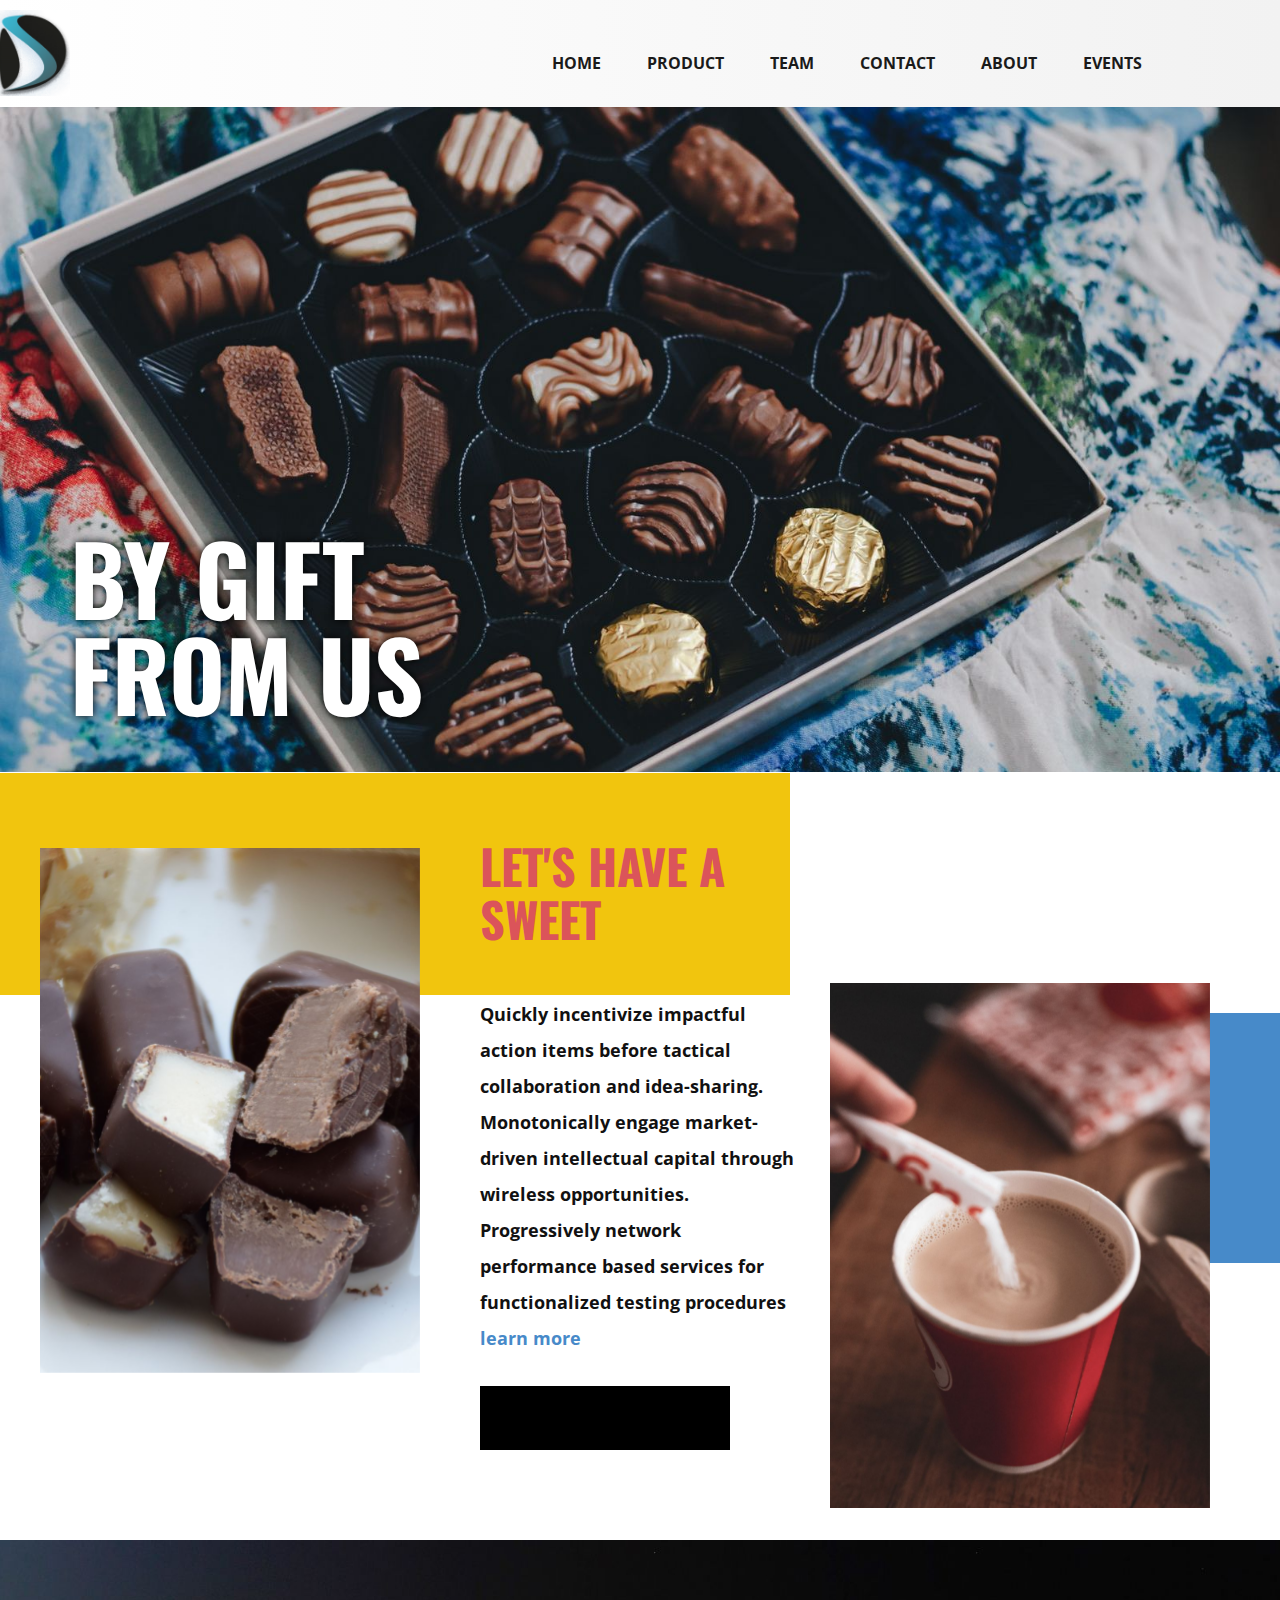
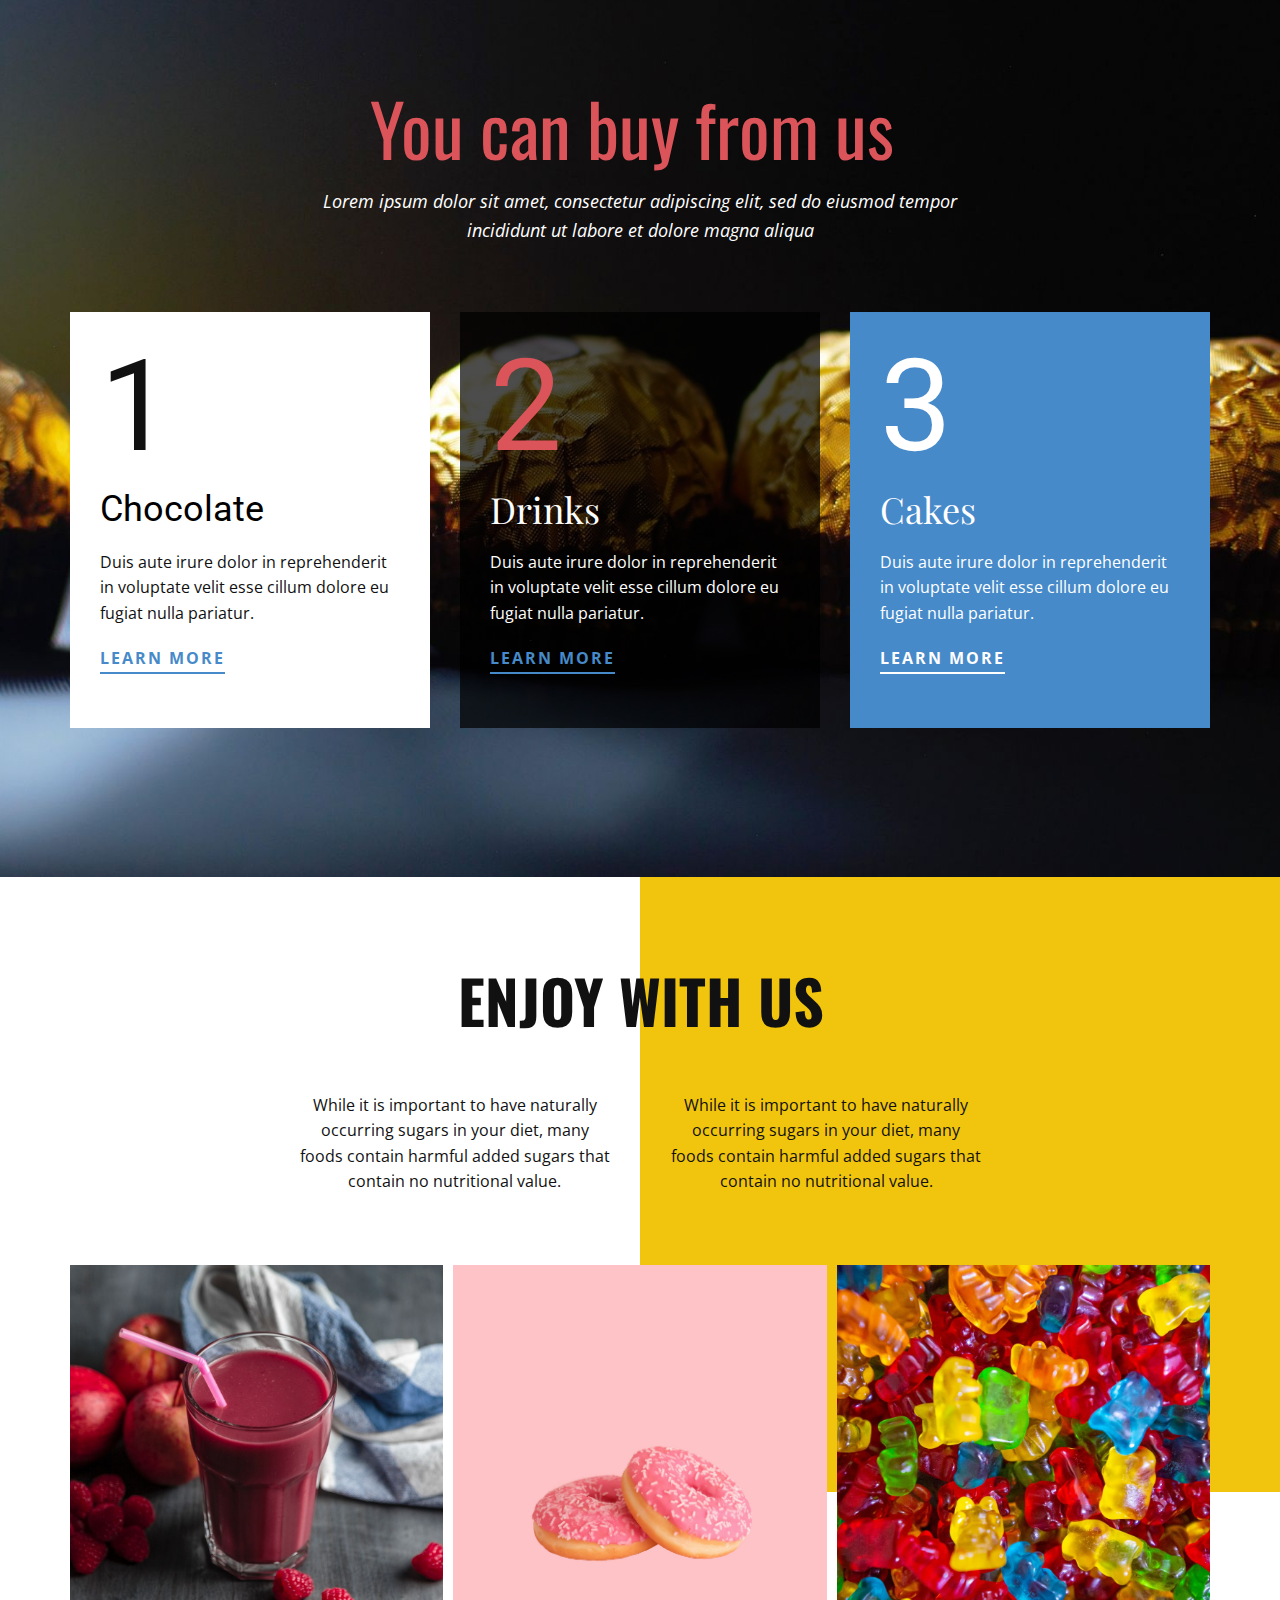
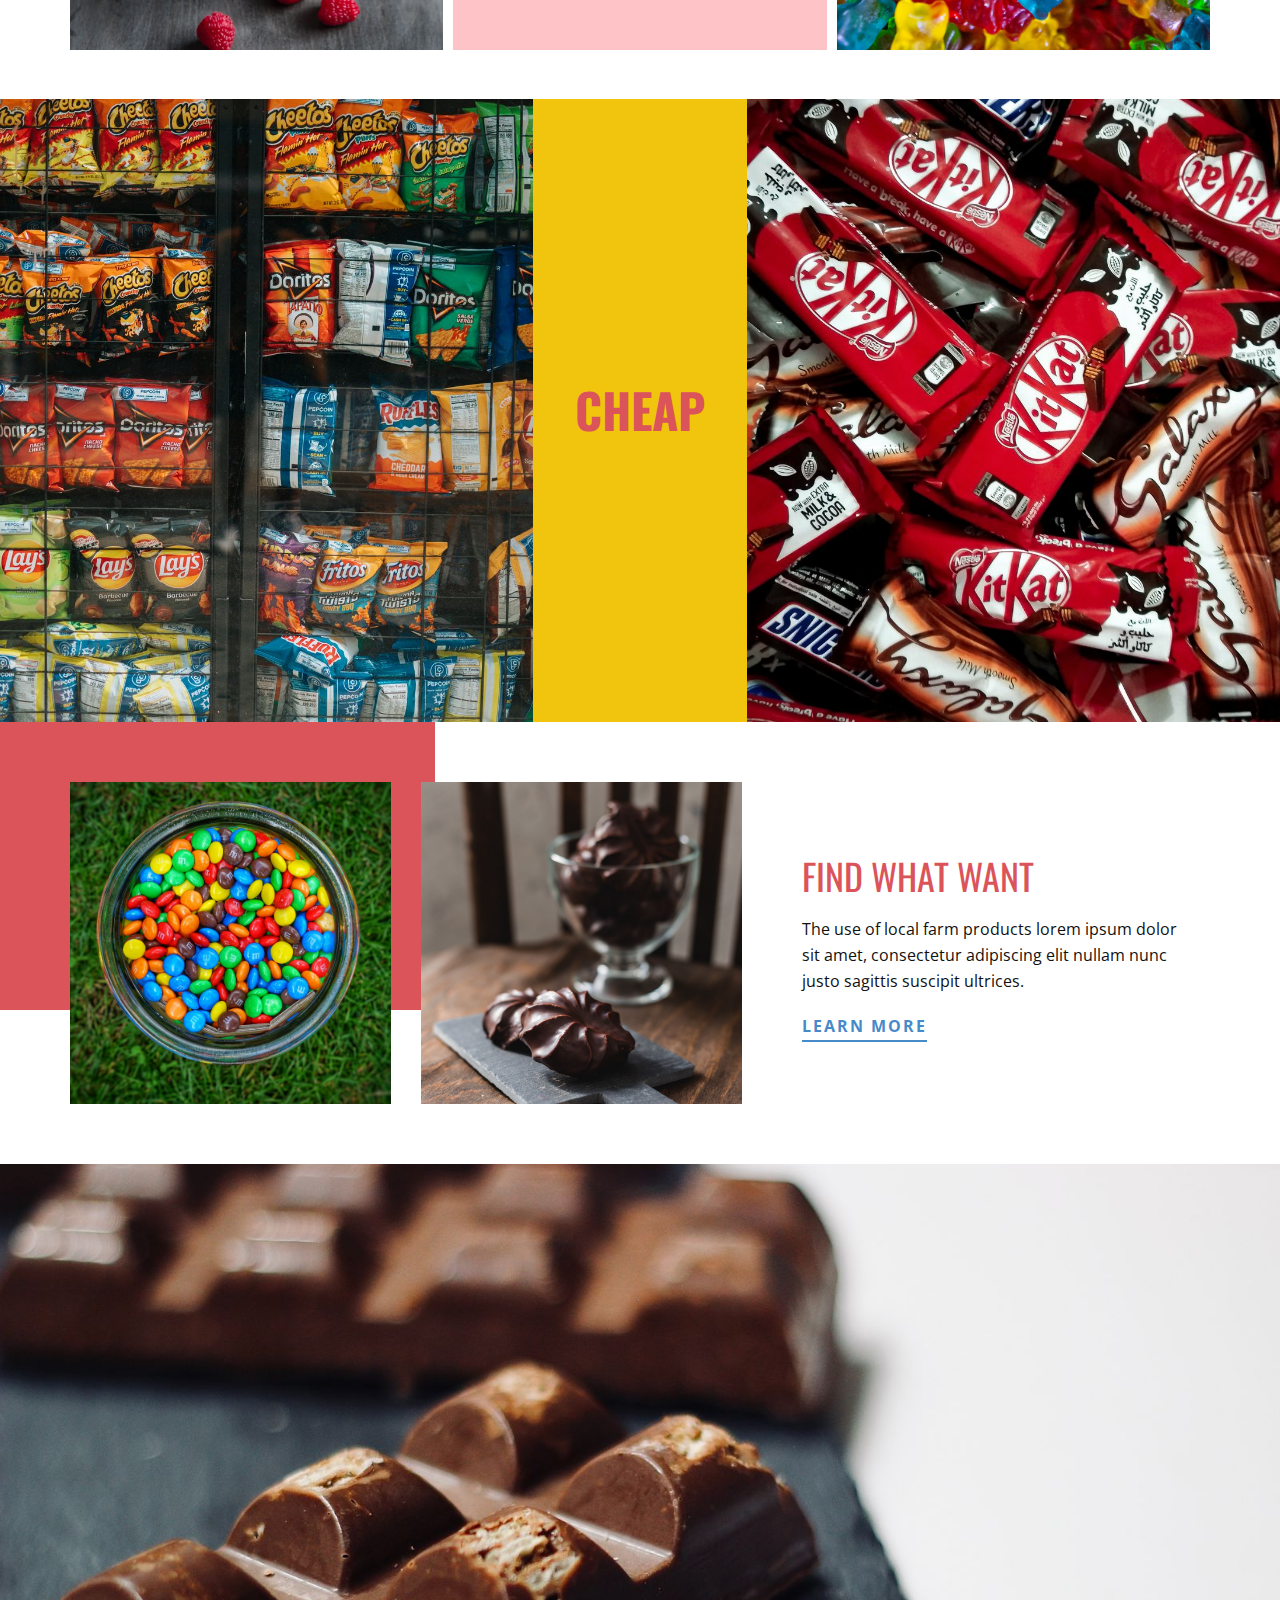
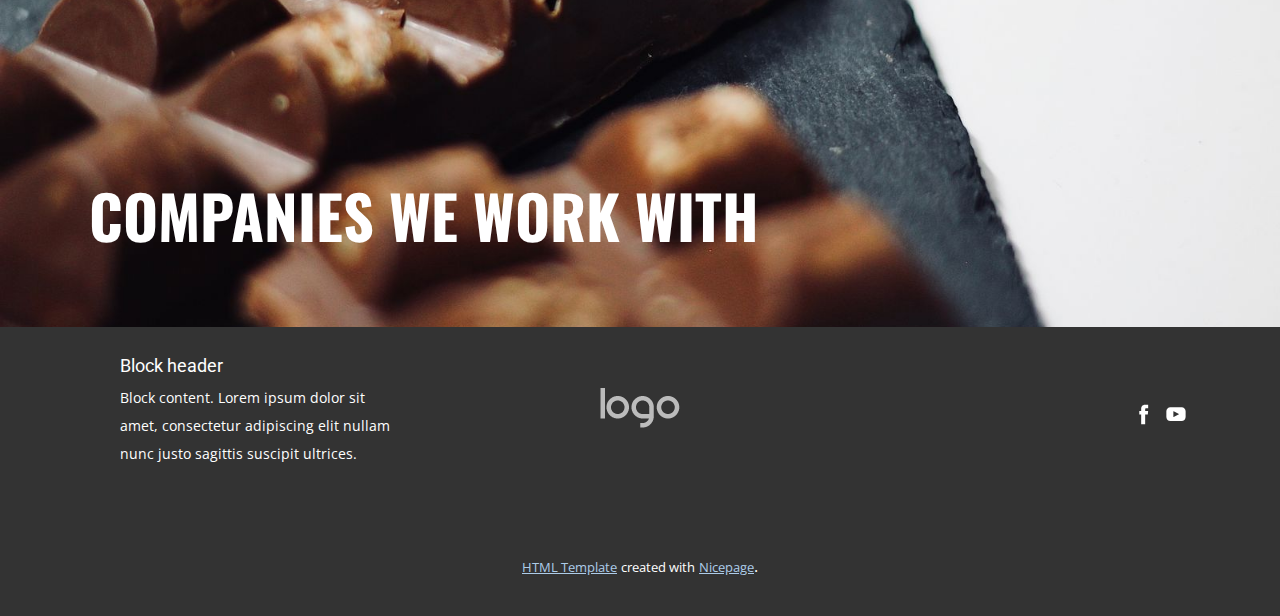
<file: index.html>
<!DOCTYPE html>
<html style="font-size: 16px;">
  <head>
    <meta name="viewport" content="width=device-width, initial-scale=1.0">
    <meta charset="utf-8">
    <meta name="keywords" content="Homemade Restaurant, about, Learn Cooking Online, 1, 2, 3, Asian&nbsp; Food, m fe ia st hand">
    <meta name="description" content="">
    <meta name="page_type" content="np-template-header-footer-from-plugin">
    <title>Home</title>
    <link rel="stylesheet" href="nicepage.css" media="screen">
<link rel="stylesheet" href="Home.css" media="screen">
    <script class="u-script" type="text/javascript" src="jquery.js" defer=""></script>
    <script class="u-script" type="text/javascript" src="nicepage.js" defer=""></script>
    <meta name="generator" content="Nicepage 2.22.0, nicepage.com">
    
    
    
    
    
    
    
    
    <link id="u-theme-google-font" rel="stylesheet" href="https://fonts.googleapis.com/css?family=Roboto:100,100i,300,300i,400,400i,500,500i,700,700i,900,900i|Open+Sans:300,300i,400,400i,600,600i,700,700i,800,800i">
    <link id="u-page-google-font" rel="stylesheet" href="https://fonts.googleapis.com/css?family=Oswald:200,300,400,500,600,700|Playfair+Display:400,400i,700,700i,900,900i">
    <script type="application/ld+json">{
		"@context": "http://schema.org",
		"@type": "Organization",
		"name": "",
		"url": "index.html",
		"logo": "images/l.png",
		"sameAs": [
				"#",
				"#"
		]
}</script>
    <meta property="og:title" content="Home">
    <meta property="og:type" content="website">
    <meta name="theme-color" content="#478ac9">
    <link rel="canonical" href="index.html">
    <meta property="og:url" content="index.html">
  </head>
  <body data-home-page="Home.html" data-home-page-title="Home" class="u-body"><header class="u-clearfix u-gradient u-header u-header" id="sec-b772"><div class="u-clearfix u-sheet u-sheet-1">
        <a href="https://nicepage.com" class="u-image u-logo u-image-1">
          <img src="images/l.png" class="u-logo-image u-logo-image-1" data-image-width="86.1678">
        </a>
        <nav class="u-menu u-menu-dropdown u-offcanvas u-menu-1" data-responsive-from="MD">
          <div class="menu-collapse" style="font-size: 1rem; letter-spacing: 0; font-weight: 700; text-transform: uppercase;">
            <a class="u-border-2 u-border-active-palette-1-base u-border-hover-palette-1-light-1 u-button-style u-custom-left-right-menu-spacing u-custom-padding-bottom u-custom-top-bottom-menu-spacing u-nav-link u-text-active-grey-90 u-text-grey-90 u-text-hover-grey-90" href="#">
              <svg><use xmlns:xlink="http://www.w3.org/1999/xlink" xlink:href="#menu-hamburger"></use></svg>
              <svg version="1.1" xmlns="http://www.w3.org/2000/svg" xmlns:xlink="http://www.w3.org/1999/xlink"><defs><symbol id="menu-hamburger" viewBox="0 0 16 16" style="width: 16px; height: 16px;"><rect y="1" width="16" height="2"></rect><rect y="7" width="16" height="2"></rect><rect y="13" width="16" height="2"></rect>
</symbol>
</defs></svg>
            </a>
          </div>
          <div class="u-custom-menu u-nav-container">
            <ul class="u-nav u-spacing-2 u-unstyled u-nav-1"><li class="u-nav-item"><a class="u-border-2 u-border-active-palette-1-base u-border-hover-palette-1-light-1 u-button-style u-nav-link u-text-active-grey-90 u-text-grey-90 u-text-hover-grey-90" href="#" style="padding: 10px 20px;">Home</a>
</li><li class="u-nav-item"><a class="u-border-2 u-border-active-palette-1-base u-border-hover-palette-1-light-1 u-button-style u-nav-link u-text-active-grey-90 u-text-grey-90 u-text-hover-grey-90" href="#" style="padding: 10px 20px;">Product</a>
</li><li class="u-nav-item"><a class="u-border-2 u-border-active-palette-1-base u-border-hover-palette-1-light-1 u-button-style u-nav-link u-text-active-grey-90 u-text-grey-90 u-text-hover-grey-90" href="#" style="padding: 10px 20px;">Team</a>
</li><li class="u-nav-item"><a class="u-border-2 u-border-active-palette-1-base u-border-hover-palette-1-light-1 u-button-style u-nav-link u-text-active-grey-90 u-text-grey-90 u-text-hover-grey-90" href="#" style="padding: 10px 20px;">Contact</a>
</li><li class="u-nav-item"><a class="u-border-2 u-border-active-palette-1-base u-border-hover-palette-1-light-1 u-button-style u-nav-link u-text-active-grey-90 u-text-grey-90 u-text-hover-grey-90" href="#" style="padding: 10px 20px;">About</a>
</li><li class="u-nav-item"><a class="u-border-2 u-border-active-palette-1-base u-border-hover-palette-1-light-1 u-button-style u-nav-link u-text-active-grey-90 u-text-grey-90 u-text-hover-grey-90" href="#" style="padding: 10px 20px;">Events</a>
</li></ul>
          </div>
          <div class="u-custom-menu u-nav-container-collapse">
            <div class="u-black u-container-style u-inner-container-layout u-opacity u-opacity-95 u-sidenav">
              <div class="u-menu-close"></div>
              <ul class="u-align-center u-nav u-popupmenu-items u-unstyled u-nav-2"><li class="u-nav-item"><a class="u-button-style u-nav-link" href="#" style="padding: 10px 20px;">Home</a>
</li><li class="u-nav-item"><a class="u-button-style u-nav-link" href="#" style="padding: 10px 20px;">Product</a>
</li><li class="u-nav-item"><a class="u-button-style u-nav-link" href="#" style="padding: 10px 20px;">Team</a>
</li><li class="u-nav-item"><a class="u-button-style u-nav-link" href="#" style="padding: 10px 20px;">Contact</a>
</li><li class="u-nav-item"><a class="u-button-style u-nav-link" href="#" style="padding: 10px 20px;">About</a>
</li><li class="u-nav-item"><a class="u-button-style u-nav-link" href="#" style="padding: 10px 20px;">Events</a>
</li></ul>
            </div>
            <div class="u-black u-menu-overlay u-opacity u-opacity-70"></div>
          </div>
        </nav>
      </div></header>
    <section class="u-align-left u-clearfix u-color-scheme-u11 u-color-style-multicolor-1 u-image u-section-1" id="carousel_c8fc">
      <div class="u-clearfix u-sheet u-valign-middle-xs u-sheet-1">
        <h2 class="u-custom-font u-font-oswald u-text u-text-body-alt-color u-text-1"><b>By Gift&nbsp;</b>
          <br><b>From us</b>
        </h2>
      </div>
    </section>
    <section class="u-clearfix u-valign-middle-lg u-white u-section-2" id="sec-8c4c">
      <div class="u-container-style u-group u-palette-1-base u-group-1">
        <div class="u-container-layout u-container-layout-1"></div>
      </div>
      <div class="u-container-style u-group u-palette-3-base u-group-2">
        <div class="u-container-layout u-container-layout-2"></div>
      </div>
      <div class="u-clearfix u-layout-wrap u-layout-wrap-1">
        <div class="u-layout">
          <div class="u-layout-row">
            <div class="u-container-style u-layout-cell u-left-cell u-size-20 u-layout-cell-1">
              <div class="u-container-layout u-container-layout-3">
                <img src="images/catia-climovich-iLRVXGfP7Ks-unsplash.jpg" alt="" class="u-image u-image-default u-image-1" data-animation-name="jello" data-animation-duration="1000" data-animation-delay="0" data-animation-direction="">
              </div>
            </div>
            <div class="u-align-left u-container-style u-layout-cell u-size-20 u-layout-cell-2">
              <div class="u-container-layout u-container-layout-4">
                <h1 class="u-custom-font u-font-oswald u-text u-text-palette-2-base u-text-1">Let's have a<br>sweet
                </h1>
                <p class="u-text u-text-2">Quickly incentivize impactful action items before tactical collaboration and idea-sharing. Monotonically engage market-driven intellectual capital through wireless opportunities. Progressively network performance based services for functionalized testing procedures <a href="https://nicepage.com/" target="_blank">learn more</a>
                </p>
                <div class="u-black u-shape u-shape-rectangle u-shape-1"></div>
              </div>
            </div>
            <div class="u-container-style u-layout-cell u-right-cell u-size-20 u-layout-cell-3">
              <div class="u-container-layout u-valign-bottom-lg u-valign-bottom-md u-valign-bottom-xl u-container-layout-5">
                <img src="images/jeff-siepman-DwydlPa-VjU-unsplash.jpg" alt="" class="u-expanded-width u-image u-image-default u-image-2" data-animation-name="wobble" data-animation-duration="1000" data-animation-delay="0" data-animation-direction="">
              </div>
            </div>
          </div>
        </div>
      </div>
    </section>
    <section class="u-align-center u-clearfix u-image u-section-3" id="carousel_97ff">
      <div class="u-clearfix u-sheet u-valign-middle u-sheet-1">
        <h1 class="u-custom-font u-font-oswald u-text u-text-default u-text-palette-2-base u-text-1">You can buy from us&nbsp;</h1>
        <p class="u-text u-text-body-alt-color u-text-2">Lorem ipsum dolor sit amet, consectetur adipiscing elit, sed do eiusmod tempor incididunt ut labore et dolore magna aliqua</p>
        <div class="u-clearfix u-expanded-width u-gutter-30 u-layout-wrap u-layout-wrap-1">
          <div class="u-gutter-0 u-layout">
            <div class="u-layout-row">
              <div class="u-container-style u-layout-cell u-left-cell u-size-20 u-white u-layout-cell-1">
                <div class="u-container-layout u-valign-top u-container-layout-1">
                  <h2 class="u-text u-text-3">1</h2>
                  <h3 class="u-text u-text-black u-text-4">Chocolate</h3>
                  <p class="u-text u-text-5">Duis aute irure dolor in reprehenderit in voluptate velit esse cillum dolore eu fugiat nulla pariatur. </p>
                  <a href="https://nicepage.com" class="u-active-none u-border-2 u-border-palette-1-base u-btn u-btn-rectangle u-button-style u-hover-none u-none u-btn-1">learn more</a>
                </div>
              </div>
              <div class="u-black u-container-style u-layout-cell u-opacity u-opacity-70 u-size-20 u-layout-cell-2">
                <div class="u-container-layout u-valign-top u-container-layout-2">
                  <h2 class="u-text u-text-palette-2-base u-text-6">2</h2>
                  <h3 class="u-custom-font u-font-playfair-display u-text u-text-7">Drinks</h3>
                  <p class="u-text u-text-8">Duis aute irure dolor in reprehenderit in voluptate velit esse cillum dolore eu fugiat nulla pariatur. </p>
                  <a href="https://nicepage.com" class="u-active-none u-border-2 u-border-palette-1-base u-btn u-btn-rectangle u-button-style u-hover-none u-none u-btn-2">learn more</a>
                </div>
              </div>
              <div class="u-container-style u-layout-cell u-palette-1-base u-right-cell u-size-20 u-layout-cell-3">
                <div class="u-container-layout u-valign-top u-container-layout-3">
                  <h2 class="u-text u-text-9">3</h2>
                  <h3 class="u-custom-font u-font-playfair-display u-text u-text-10">Cakes</h3>
                  <p class="u-text u-text-11">Duis aute irure dolor in reprehenderit in voluptate velit esse cillum dolore eu fugiat nulla pariatur. </p>
                  <a href="https://nicepage.com" class="u-active-none u-border-2 u-border-white u-btn u-btn-rectangle u-button-style u-hover-none u-none u-btn-3">learn more</a>
                </div>
              </div>
            </div>
          </div>
        </div>
      </div>
    </section>
    <section class="u-align-center u-clearfix u-valign-top u-white u-section-4" id="carousel_3ed9">
      <div class="u-container-style u-group u-palette-3-base u-group-1">
        <div class="u-container-layout u-container-layout-1"></div>
      </div>
      <div class="u-clearfix u-layout-wrap u-layout-wrap-1">
        <div class="u-layout">
          <div class="u-layout-col">
            <div class="u-size-30">
              <div class="u-layout-col">
                <div class="u-align-center u-container-style u-layout-cell u-left-cell u-right-cell u-size-60 u-layout-cell-1">
                  <div class="u-container-layout u-valign-middle u-container-layout-2">
                    <h1 class="u-custom-font u-font-oswald u-text u-text-body-color u-text-default u-text-1">Enjoy with us</h1>
                  </div>
                </div>
              </div>
            </div>
            <div class="u-size-30">
              <div class="u-layout-row">
                <div class="u-align-center u-container-style u-layout-cell u-left-cell u-size-30 u-layout-cell-2">
                  <div class="u-container-layout u-container-layout-3">
                    <p class="u-text u-text-default u-text-2">While it is important to have naturally occurring sugars in your diet, many foods contain harmful added sugars that contain no nutritional value.</p>
                  </div>
                </div>
                <div class="u-align-center u-container-style u-layout-cell u-right-cell u-size-30 u-layout-cell-3">
                  <div class="u-container-layout u-container-layout-4">
                    <p class="u-text u-text-default u-text-3">While it is important to have naturally occurring sugars in your diet, many foods contain harmful added sugars that contain no nutritional value.</p>
                  </div>
                </div>
              </div>
            </div>
          </div>
        </div>
      </div>
      <div class="u-gallery u-layout-grid u-lightbox u-show-text-on-hover u-gallery-1">
        <div class="u-gallery-inner u-gallery-inner-1">
          <div class="u-effect-fade u-gallery-item">
            <div class="u-back-slide">
              <img class="u-back-image u-expanded u-back-image-1" src="images/francesca-hotchin-DSxurmhrfuc-unsplash.jpg">
            </div>
            <div class="u-over-slide u-shading u-over-slide-1">
              <h3 class="u-gallery-heading"></h3>
              <p class="u-gallery-text"></p>
            </div>
          </div>
          <div class="u-effect-fade u-gallery-item">
            <div class="u-back-slide">
              <img class="u-back-image u-expanded u-back-image-2" src="images/elena-koycheva-PFzy4N0_R3M-unsplash.jpg">
            </div>
            <div class="u-over-slide u-shading u-over-slide-2">
              <h3 class="u-gallery-heading"></h3>
              <p class="u-gallery-text"></p>
            </div>
          </div>
          <div class="u-effect-fade u-gallery-item">
            <div class="u-back-slide">
              <img class="u-back-image u-expanded u-back-image-3" src="images/amit-lahav-LU_fCezP9-o-unsplash.jpg">
            </div>
            <div class="u-over-slide u-shading u-over-slide-3">
              <h3 class="u-gallery-heading"></h3>
              <p class="u-gallery-text"></p>
            </div>
          </div>
        </div>
      </div>
    </section>
    <section class="u-clearfix u-section-5" id="carousel_26cd">
      <div class="u-clearfix u-expanded-width u-layout-wrap u-layout-wrap-1">
        <div class="u-gutter-0 u-layout">
          <div class="u-layout-row">
            <div class="u-container-style u-image u-layout-cell u-left-cell u-size-25 u-image-1" data-animation-name="shake" data-animation-duration="1000" data-animation-delay="0" data-animation-direction="">
              <div class="u-container-layout u-container-layout-1"></div>
            </div>
            <div class="u-container-style u-layout-cell u-palette-3-base u-size-10 u-layout-cell-2">
              <div class="u-container-layout u-valign-middle u-container-layout-2">
                <h1 class="u-align-center u-custom-font u-font-oswald u-text u-text-default u-text-palette-2-base u-text-1">cheap</h1>
              </div>
            </div>
            <div class="u-container-style u-image u-layout-cell u-right-cell u-size-25 u-image-2" data-animation-name="shake" data-animation-duration="1000" data-animation-delay="0" data-animation-direction="">
              <div class="u-container-layout u-container-layout-3"></div>
            </div>
          </div>
        </div>
      </div>
    </section>
    <section class="u-clearfix u-valign-top-lg u-valign-top-xl u-section-6" id="carousel_b63d">
      <div class="u-palette-2-base u-shape u-shape-rectangle u-shape-1"></div>
      <div class="u-clearfix u-gutter-30 u-layout-wrap u-layout-wrap-1">
        <div class="u-gutter-0 u-layout">
          <div class="u-layout-row">
            <div class="u-align-left u-container-style u-image u-layout-cell u-left-cell u-size-18 u-image-1" src="">
              <div class="u-container-layout" src=""></div>
            </div>
            <div class="u-align-left u-container-style u-image u-layout-cell u-size-18 u-image-2" src="">
              <div class="u-container-layout" src=""></div>
            </div>
            <div class="u-align-left u-container-style u-layout-cell u-right-cell u-size-24 u-layout-cell-3">
              <div class="u-container-layout u-valign-middle u-container-layout-3">
                <h3 class="u-custom-font u-font-oswald u-text u-text-palette-2-base u-text-1">find what want</h3>
                <p class="u-text u-text-2">The use of local farm products lorem ipsum dolor sit amet, consectetur adipiscing elit nullam nunc justo sagittis suscipit ultrices.</p>
                <a href="https://nicepage.com" class="u-active-none u-border-2 u-border-palette-1-base u-btn u-btn-rectangle u-button-style u-hover-none u-none u-btn-1">learn more</a>
              </div>
            </div>
          </div>
        </div>
      </div>
    </section>
    <section class="u-align-left u-clearfix u-image u-section-7" id="carousel_5b38" data-image-width="1600" data-image-height="1067">
      <div class="u-clearfix u-sheet u-sheet-1">
        <p class="u-custom-font u-font-oswald u-text u-text-default u-text-white u-text-1">Companies we work with</p>
      </div>
    </section>
    
    
    <footer class="u-clearfix u-footer u-grey-80" id="sec-b03f"><div class="u-clearfix u-sheet u-sheet-1">
        <div class="u-clearfix u-expanded-width u-gutter-30 u-layout-wrap u-layout-wrap-1">
          <div class="u-gutter-0 u-layout">
            <div class="u-layout-row">
              <div class="u-align-center-sm u-align-center-xs u-align-left-md u-align-left-xl u-container-style u-layout-cell u-left-cell u-size-20 u-size-20-md u-layout-cell-1">
                <div class="u-container-layout u-valign-middle u-container-layout-1"><!--position-->
                  <div data-position="" class="u-position u-position-1"><!--block-->
                    <div class="u-block">
                      <div class="u-block-container u-clearfix"><!--block_header-->
                        <h5 class="u-block-header u-text u-text-1"><!--block_header_content--> Block header <!--/block_header_content--></h5><!--/block_header--><!--block_content-->
                        <div class="u-block-content u-text u-text-2"><!--block_content_content--> Block content. Lorem ipsum dolor sit amet, consectetur adipiscing elit nullam nunc justo sagittis suscipit ultrices. <!--/block_content_content--></div><!--/block_content-->
                      </div>
                    </div><!--/block-->
                  </div><!--/position-->
                </div>
              </div>
              <div class="u-align-center-sm u-align-right-md u-container-style u-layout-cell u-size-20 u-size-20-md u-layout-cell-2">
                <div class="u-container-layout u-valign-middle u-container-layout-2">
                  <a href="https://nicepage.com" class="u-image u-logo u-image-1">
                    <img src="images/default-logo.png" class="u-logo-image u-logo-image-1">
                  </a>
                </div>
              </div>
              <div class="u-align-center-sm u-align-center-xs u-align-left-md u-align-right-lg u-align-right-xl u-container-style u-layout-cell u-right-cell u-size-20 u-size-20-md u-layout-cell-3">
                <div class="u-container-layout u-container-layout-3">
                  <div class="u-social-icons u-spacing-8 u-social-icons-1">
                    <a class="u-social-url" target="_blank" href="#">
                      <span class="u-icon u-icon-circle u-social-facebook u-social-type-logo u-icon-1">
                        <svg class="u-svg-link" preserveAspectRatio="xMidYMin slice" viewBox="0 0 112 112" style=""><use xmlns:xlink="http://www.w3.org/1999/xlink" xlink:href="#svg-78c5"></use></svg>
                        <svg xmlns="http://www.w3.org/2000/svg" xmlns:xlink="http://www.w3.org/1999/xlink" version="1.1" xml:space="preserve" class="u-svg-content" viewBox="0 0 112 112" x="0px" y="0px" id="svg-78c5"><path d="M75.5,28.8H65.4c-1.5,0-4,0.9-4,4.3v9.4h13.9l-1.5,15.8H61.4v45.1H42.8V58.3h-8.8V42.4h8.8V32.2 c0-7.4,3.4-18.8,18.8-18.8h13.8v15.4H75.5z"></path></svg>
                      </span>
                    </a>
                    <a class="u-social-url" target="_blank" href="#">
                      <span class="u-icon u-icon-circle u-social-type-logo u-social-youtube u-icon-2">
                        <svg class="u-svg-link" preserveAspectRatio="xMidYMin slice" viewBox="0 0 112 112" style=""><use xmlns:xlink="http://www.w3.org/1999/xlink" xlink:href="#svg-7a4c"></use></svg>
                        <svg xmlns="http://www.w3.org/2000/svg" xmlns:xlink="http://www.w3.org/1999/xlink" version="1.1" xml:space="preserve" class="u-svg-content" viewBox="0 0 112 112" x="0px" y="0px" id="svg-7a4c"><path d="M82.3,24H29.7C19.3,24,11,32.5,11,43v26.7c0,10.5,8.3,19,18.7,19h52.5c10.3,0,18.7-8.5,18.7-19V43 C101,32.5,92.7,24,82.3,24L82.3,24z M69.7,57.6L45.1,69.5c-0.7,0.2-1.4-0.2-1.4-0.8V44.1c0-0.7,0.8-1.3,1.4-0.8l24.6,12.6 C70.4,56.2,70.4,57.3,69.7,57.6L69.7,57.6z"></path></svg>
                      </span>
                    </a>
                  </div>
                </div>
              </div>
            </div>
          </div>
        </div>
      </div></footer>
    <section class="u-backlink u-clearfix u-grey-80">
      <a class="u-link" href="https://nicepage.com/html-templates" target="_blank">
        <span>HTML Template</span>
      </a>
      <p class="u-text">
        <span>created with</span>
      </p>
      <a class="u-link" href="https://nicepage.com/html" target="_blank">
        <span>Nicepage</span>
      </a>. 
    </section>
  </body>
</html>
</file>
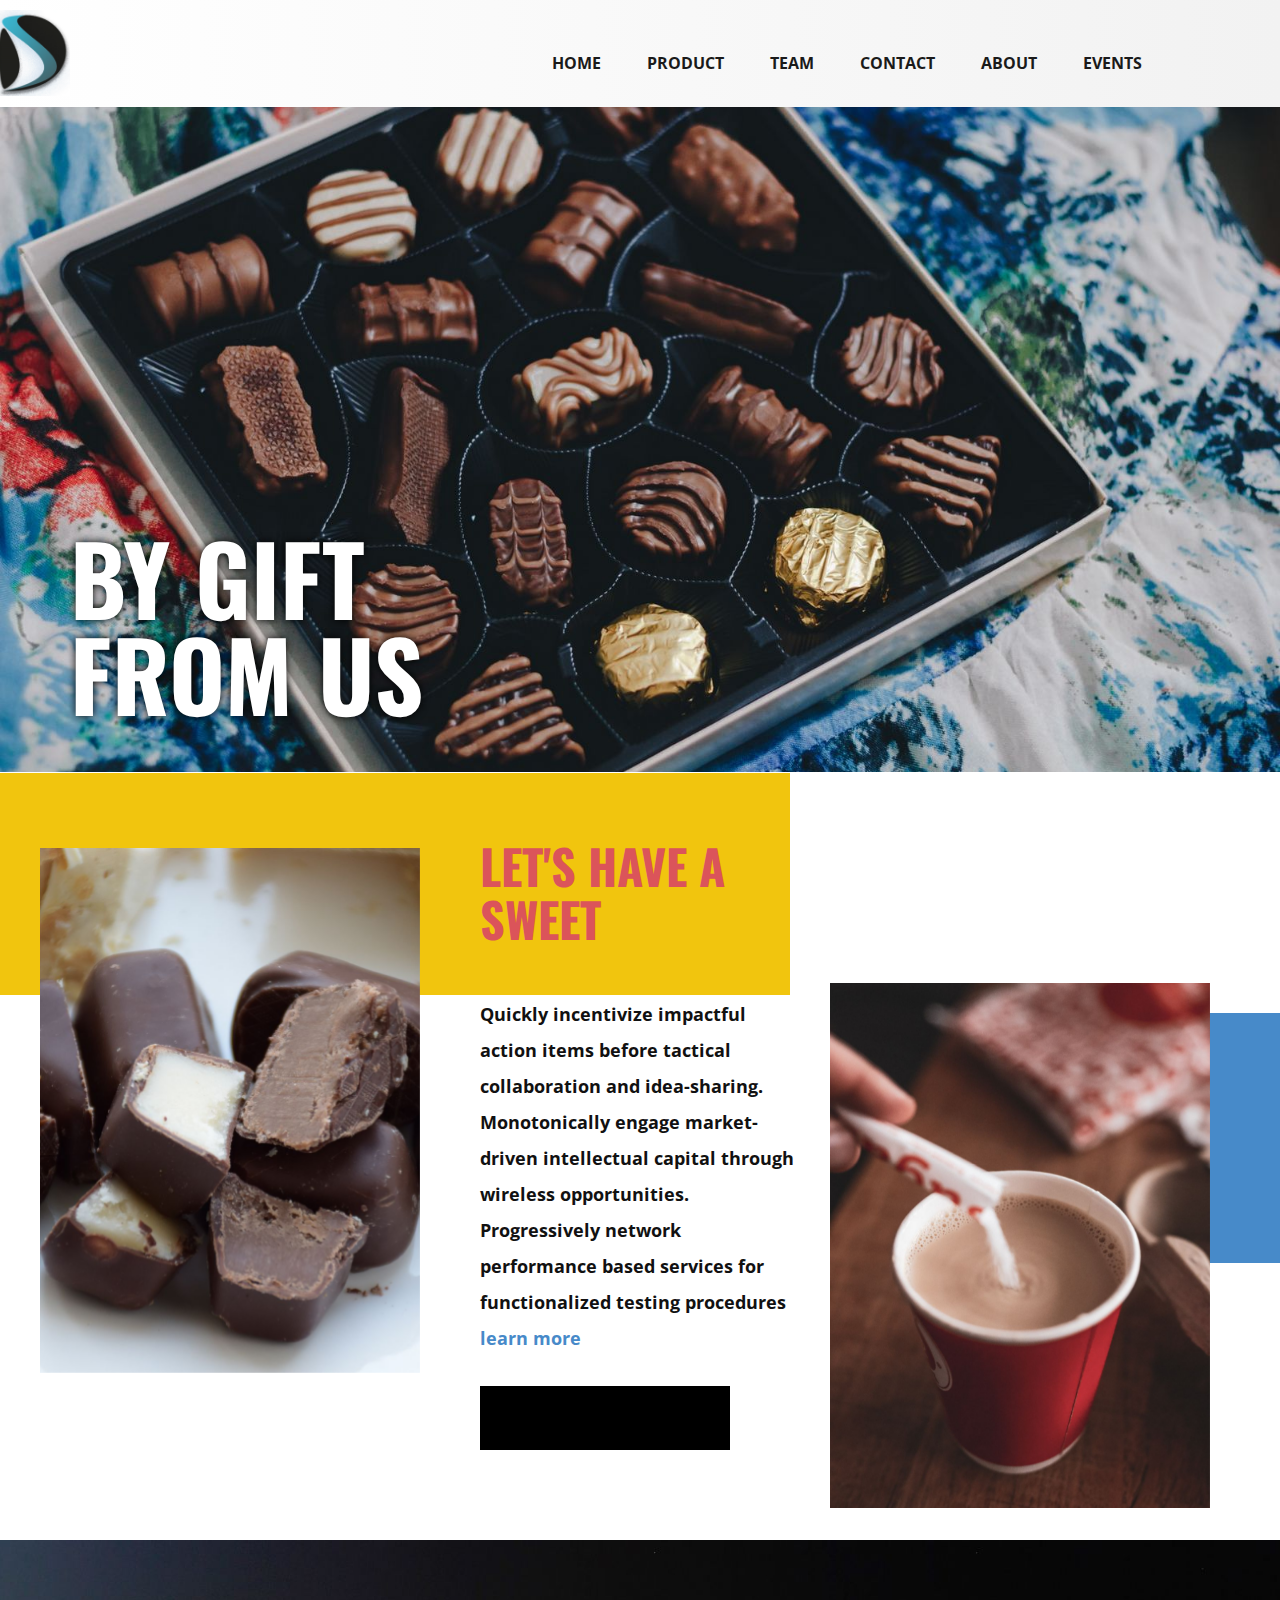
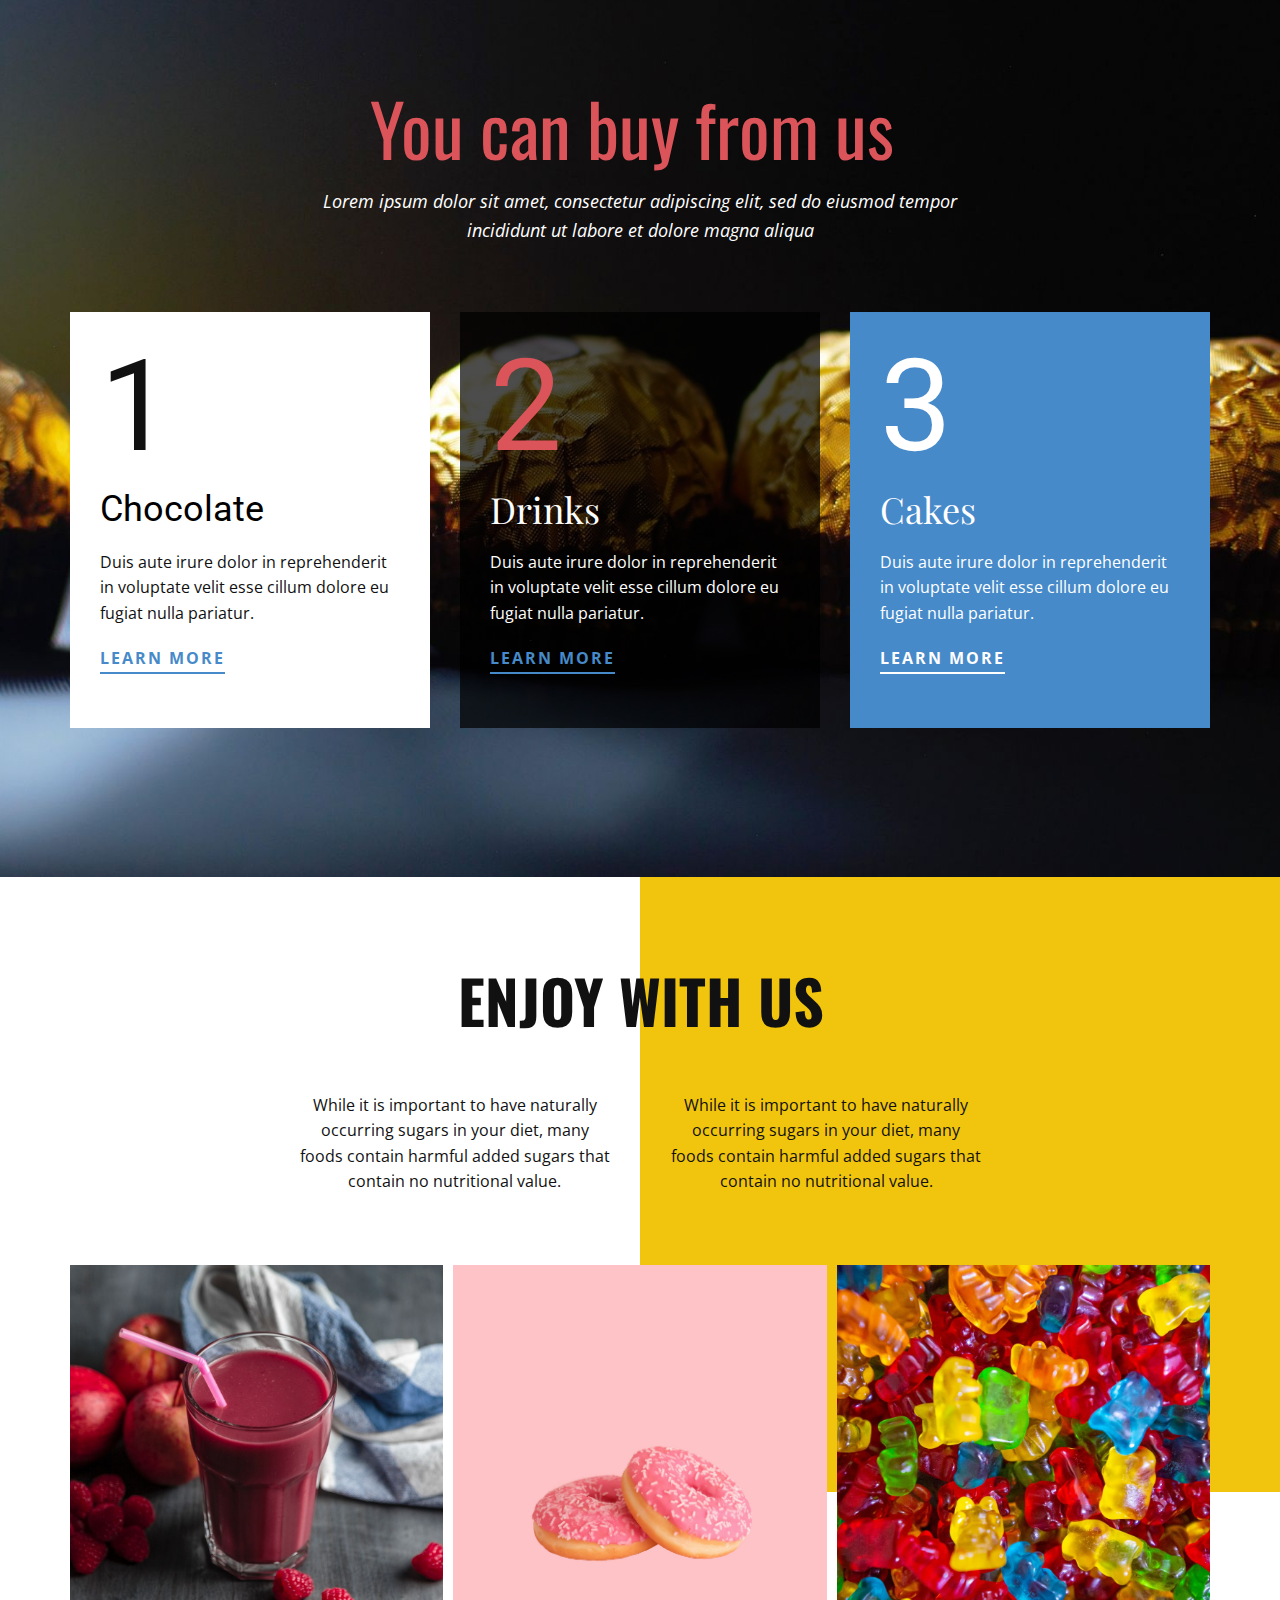
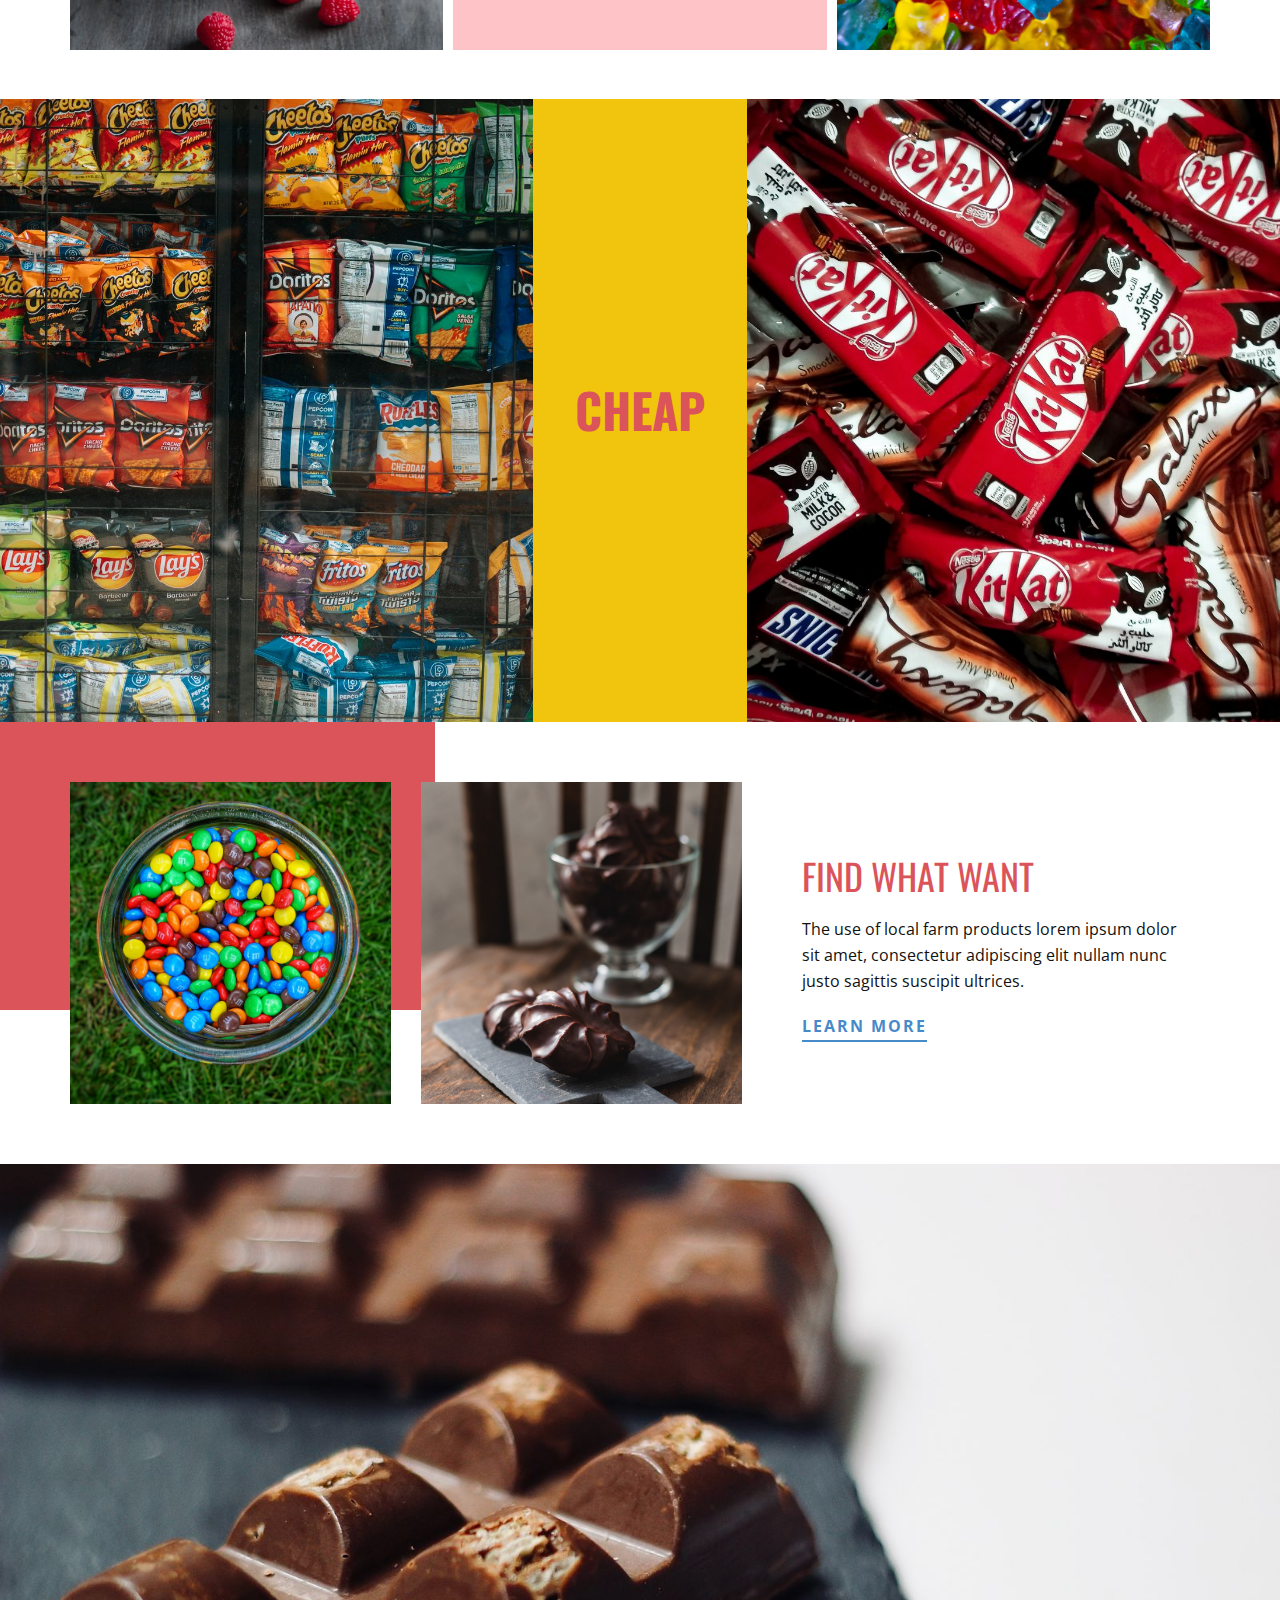
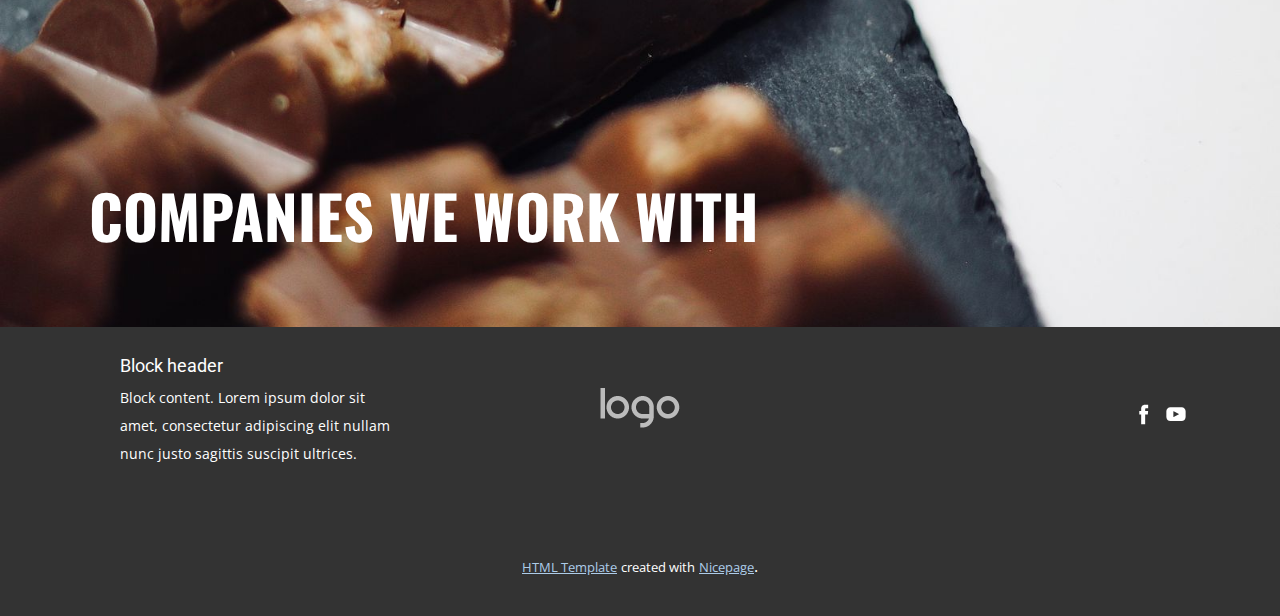
<file: Home.html>
<!DOCTYPE html>
<html style="font-size: 16px;">
  <head>
    <meta name="viewport" content="width=device-width, initial-scale=1.0">
    <meta charset="utf-8">
    <meta name="keywords" content="Homemade Restaurant, about, Learn Cooking Online, 1, 2, 3, Asian&nbsp; Food, m fe ia st hand">
    <meta name="description" content="">
    <meta name="page_type" content="np-template-header-footer-from-plugin">
    <title>Home</title>
    <link rel="stylesheet" href="nicepage.css" media="screen">
<link rel="stylesheet" href="Home.css" media="screen">
    <script class="u-script" type="text/javascript" src="jquery.js" defer=""></script>
    <script class="u-script" type="text/javascript" src="nicepage.js" defer=""></script>
    <meta name="generator" content="Nicepage 2.22.0, nicepage.com">
    
    
    
    
    
    
    
    
    <link id="u-theme-google-font" rel="stylesheet" href="https://fonts.googleapis.com/css?family=Roboto:100,100i,300,300i,400,400i,500,500i,700,700i,900,900i|Open+Sans:300,300i,400,400i,600,600i,700,700i,800,800i">
    <link id="u-page-google-font" rel="stylesheet" href="https://fonts.googleapis.com/css?family=Oswald:200,300,400,500,600,700|Playfair+Display:400,400i,700,700i,900,900i">
    <script type="application/ld+json">{
		"@context": "http://schema.org",
		"@type": "Organization",
		"name": "",
		"url": "index.html",
		"logo": "images/l.png",
		"sameAs": [
				"#",
				"#"
		]
}</script>
    <meta property="og:title" content="Home">
    <meta property="og:type" content="website">
    <meta name="theme-color" content="#478ac9">
    <link rel="canonical" href="index.html">
    <meta property="og:url" content="index.html">
  </head>
  <body class="u-body"><header class="u-clearfix u-gradient u-header u-header" id="sec-b772"><div class="u-clearfix u-sheet u-sheet-1">
        <a href="https://nicepage.com" class="u-image u-logo u-image-1">
          <img src="images/l.png" class="u-logo-image u-logo-image-1" data-image-width="86.1678">
        </a>
        <nav class="u-menu u-menu-dropdown u-offcanvas u-menu-1" data-responsive-from="MD">
          <div class="menu-collapse" style="font-size: 1rem; letter-spacing: 0; font-weight: 700; text-transform: uppercase;">
            <a class="u-border-2 u-border-active-palette-1-base u-border-hover-palette-1-light-1 u-button-style u-custom-left-right-menu-spacing u-custom-padding-bottom u-custom-top-bottom-menu-spacing u-nav-link u-text-active-grey-90 u-text-grey-90 u-text-hover-grey-90" href="#">
              <svg><use xmlns:xlink="http://www.w3.org/1999/xlink" xlink:href="#menu-hamburger"></use></svg>
              <svg version="1.1" xmlns="http://www.w3.org/2000/svg" xmlns:xlink="http://www.w3.org/1999/xlink"><defs><symbol id="menu-hamburger" viewBox="0 0 16 16" style="width: 16px; height: 16px;"><rect y="1" width="16" height="2"></rect><rect y="7" width="16" height="2"></rect><rect y="13" width="16" height="2"></rect>
</symbol>
</defs></svg>
            </a>
          </div>
          <div class="u-custom-menu u-nav-container">
            <ul class="u-nav u-spacing-2 u-unstyled u-nav-1"><li class="u-nav-item"><a class="u-border-2 u-border-active-palette-1-base u-border-hover-palette-1-light-1 u-button-style u-nav-link u-text-active-grey-90 u-text-grey-90 u-text-hover-grey-90" href="#" style="padding: 10px 20px;">Home</a>
</li><li class="u-nav-item"><a class="u-border-2 u-border-active-palette-1-base u-border-hover-palette-1-light-1 u-button-style u-nav-link u-text-active-grey-90 u-text-grey-90 u-text-hover-grey-90" href="#" style="padding: 10px 20px;">Product</a>
</li><li class="u-nav-item"><a class="u-border-2 u-border-active-palette-1-base u-border-hover-palette-1-light-1 u-button-style u-nav-link u-text-active-grey-90 u-text-grey-90 u-text-hover-grey-90" href="#" style="padding: 10px 20px;">Team</a>
</li><li class="u-nav-item"><a class="u-border-2 u-border-active-palette-1-base u-border-hover-palette-1-light-1 u-button-style u-nav-link u-text-active-grey-90 u-text-grey-90 u-text-hover-grey-90" href="#" style="padding: 10px 20px;">Contact</a>
</li><li class="u-nav-item"><a class="u-border-2 u-border-active-palette-1-base u-border-hover-palette-1-light-1 u-button-style u-nav-link u-text-active-grey-90 u-text-grey-90 u-text-hover-grey-90" href="#" style="padding: 10px 20px;">About</a>
</li><li class="u-nav-item"><a class="u-border-2 u-border-active-palette-1-base u-border-hover-palette-1-light-1 u-button-style u-nav-link u-text-active-grey-90 u-text-grey-90 u-text-hover-grey-90" href="#" style="padding: 10px 20px;">Events</a>
</li></ul>
          </div>
          <div class="u-custom-menu u-nav-container-collapse">
            <div class="u-black u-container-style u-inner-container-layout u-opacity u-opacity-95 u-sidenav">
              <div class="u-menu-close"></div>
              <ul class="u-align-center u-nav u-popupmenu-items u-unstyled u-nav-2"><li class="u-nav-item"><a class="u-button-style u-nav-link" href="#" style="padding: 10px 20px;">Home</a>
</li><li class="u-nav-item"><a class="u-button-style u-nav-link" href="#" style="padding: 10px 20px;">Product</a>
</li><li class="u-nav-item"><a class="u-button-style u-nav-link" href="#" style="padding: 10px 20px;">Team</a>
</li><li class="u-nav-item"><a class="u-button-style u-nav-link" href="#" style="padding: 10px 20px;">Contact</a>
</li><li class="u-nav-item"><a class="u-button-style u-nav-link" href="#" style="padding: 10px 20px;">About</a>
</li><li class="u-nav-item"><a class="u-button-style u-nav-link" href="#" style="padding: 10px 20px;">Events</a>
</li></ul>
            </div>
            <div class="u-black u-menu-overlay u-opacity u-opacity-70"></div>
          </div>
        </nav>
      </div></header>
    <section class="u-align-left u-clearfix u-color-scheme-u11 u-color-style-multicolor-1 u-image u-section-1" id="carousel_c8fc">
      <div class="u-clearfix u-sheet u-valign-middle-xs u-sheet-1">
        <h2 class="u-custom-font u-font-oswald u-text u-text-body-alt-color u-text-1"><b>By Gift&nbsp;</b>
          <br><b>From us</b>
        </h2>
      </div>
    </section>
    <section class="u-clearfix u-valign-middle-lg u-white u-section-2" id="sec-8c4c">
      <div class="u-container-style u-group u-palette-1-base u-group-1">
        <div class="u-container-layout u-container-layout-1"></div>
      </div>
      <div class="u-container-style u-group u-palette-3-base u-group-2">
        <div class="u-container-layout u-container-layout-2"></div>
      </div>
      <div class="u-clearfix u-layout-wrap u-layout-wrap-1">
        <div class="u-layout">
          <div class="u-layout-row">
            <div class="u-container-style u-layout-cell u-left-cell u-size-20 u-layout-cell-1">
              <div class="u-container-layout u-container-layout-3">
                <img src="images/catia-climovich-iLRVXGfP7Ks-unsplash.jpg" alt="" class="u-image u-image-default u-image-1" data-animation-name="jello" data-animation-duration="1000" data-animation-delay="0" data-animation-direction="">
              </div>
            </div>
            <div class="u-align-left u-container-style u-layout-cell u-size-20 u-layout-cell-2">
              <div class="u-container-layout u-container-layout-4">
                <h1 class="u-custom-font u-font-oswald u-text u-text-palette-2-base u-text-1">Let's have a<br>sweet
                </h1>
                <p class="u-text u-text-2">Quickly incentivize impactful action items before tactical collaboration and idea-sharing. Monotonically engage market-driven intellectual capital through wireless opportunities. Progressively network performance based services for functionalized testing procedures <a href="https://nicepage.com/" target="_blank">learn more</a>
                </p>
                <div class="u-black u-shape u-shape-rectangle u-shape-1"></div>
              </div>
            </div>
            <div class="u-container-style u-layout-cell u-right-cell u-size-20 u-layout-cell-3">
              <div class="u-container-layout u-valign-bottom-lg u-valign-bottom-md u-valign-bottom-xl u-container-layout-5">
                <img src="images/jeff-siepman-DwydlPa-VjU-unsplash.jpg" alt="" class="u-expanded-width u-image u-image-default u-image-2" data-animation-name="wobble" data-animation-duration="1000" data-animation-delay="0" data-animation-direction="">
              </div>
            </div>
          </div>
        </div>
      </div>
    </section>
    <section class="u-align-center u-clearfix u-image u-section-3" id="carousel_97ff">
      <div class="u-clearfix u-sheet u-valign-middle u-sheet-1">
        <h1 class="u-custom-font u-font-oswald u-text u-text-default u-text-palette-2-base u-text-1">You can buy from us&nbsp;</h1>
        <p class="u-text u-text-body-alt-color u-text-2">Lorem ipsum dolor sit amet, consectetur adipiscing elit, sed do eiusmod tempor incididunt ut labore et dolore magna aliqua</p>
        <div class="u-clearfix u-expanded-width u-gutter-30 u-layout-wrap u-layout-wrap-1">
          <div class="u-gutter-0 u-layout">
            <div class="u-layout-row">
              <div class="u-container-style u-layout-cell u-left-cell u-size-20 u-white u-layout-cell-1">
                <div class="u-container-layout u-valign-top u-container-layout-1">
                  <h2 class="u-text u-text-3">1</h2>
                  <h3 class="u-text u-text-black u-text-4">Chocolate</h3>
                  <p class="u-text u-text-5">Duis aute irure dolor in reprehenderit in voluptate velit esse cillum dolore eu fugiat nulla pariatur. </p>
                  <a href="https://nicepage.com" class="u-active-none u-border-2 u-border-palette-1-base u-btn u-btn-rectangle u-button-style u-hover-none u-none u-btn-1">learn more</a>
                </div>
              </div>
              <div class="u-black u-container-style u-layout-cell u-opacity u-opacity-70 u-size-20 u-layout-cell-2">
                <div class="u-container-layout u-valign-top u-container-layout-2">
                  <h2 class="u-text u-text-palette-2-base u-text-6">2</h2>
                  <h3 class="u-custom-font u-font-playfair-display u-text u-text-7">Drinks</h3>
                  <p class="u-text u-text-8">Duis aute irure dolor in reprehenderit in voluptate velit esse cillum dolore eu fugiat nulla pariatur. </p>
                  <a href="https://nicepage.com" class="u-active-none u-border-2 u-border-palette-1-base u-btn u-btn-rectangle u-button-style u-hover-none u-none u-btn-2">learn more</a>
                </div>
              </div>
              <div class="u-container-style u-layout-cell u-palette-1-base u-right-cell u-size-20 u-layout-cell-3">
                <div class="u-container-layout u-valign-top u-container-layout-3">
                  <h2 class="u-text u-text-9">3</h2>
                  <h3 class="u-custom-font u-font-playfair-display u-text u-text-10">Cakes</h3>
                  <p class="u-text u-text-11">Duis aute irure dolor in reprehenderit in voluptate velit esse cillum dolore eu fugiat nulla pariatur. </p>
                  <a href="https://nicepage.com" class="u-active-none u-border-2 u-border-white u-btn u-btn-rectangle u-button-style u-hover-none u-none u-btn-3">learn more</a>
                </div>
              </div>
            </div>
          </div>
        </div>
      </div>
    </section>
    <section class="u-align-center u-clearfix u-valign-top u-white u-section-4" id="carousel_3ed9">
      <div class="u-container-style u-group u-palette-3-base u-group-1">
        <div class="u-container-layout u-container-layout-1"></div>
      </div>
      <div class="u-clearfix u-layout-wrap u-layout-wrap-1">
        <div class="u-layout">
          <div class="u-layout-col">
            <div class="u-size-30">
              <div class="u-layout-col">
                <div class="u-align-center u-container-style u-layout-cell u-left-cell u-right-cell u-size-60 u-layout-cell-1">
                  <div class="u-container-layout u-valign-middle u-container-layout-2">
                    <h1 class="u-custom-font u-font-oswald u-text u-text-body-color u-text-default u-text-1">Enjoy with us</h1>
                  </div>
                </div>
              </div>
            </div>
            <div class="u-size-30">
              <div class="u-layout-row">
                <div class="u-align-center u-container-style u-layout-cell u-left-cell u-size-30 u-layout-cell-2">
                  <div class="u-container-layout u-container-layout-3">
                    <p class="u-text u-text-default u-text-2">While it is important to have naturally occurring sugars in your diet, many foods contain harmful added sugars that contain no nutritional value.</p>
                  </div>
                </div>
                <div class="u-align-center u-container-style u-layout-cell u-right-cell u-size-30 u-layout-cell-3">
                  <div class="u-container-layout u-container-layout-4">
                    <p class="u-text u-text-default u-text-3">While it is important to have naturally occurring sugars in your diet, many foods contain harmful added sugars that contain no nutritional value.</p>
                  </div>
                </div>
              </div>
            </div>
          </div>
        </div>
      </div>
      <div class="u-gallery u-layout-grid u-lightbox u-show-text-on-hover u-gallery-1">
        <div class="u-gallery-inner u-gallery-inner-1">
          <div class="u-effect-fade u-gallery-item">
            <div class="u-back-slide">
              <img class="u-back-image u-expanded u-back-image-1" src="images/francesca-hotchin-DSxurmhrfuc-unsplash.jpg">
            </div>
            <div class="u-over-slide u-shading u-over-slide-1">
              <h3 class="u-gallery-heading"></h3>
              <p class="u-gallery-text"></p>
            </div>
          </div>
          <div class="u-effect-fade u-gallery-item">
            <div class="u-back-slide">
              <img class="u-back-image u-expanded u-back-image-2" src="images/elena-koycheva-PFzy4N0_R3M-unsplash.jpg">
            </div>
            <div class="u-over-slide u-shading u-over-slide-2">
              <h3 class="u-gallery-heading"></h3>
              <p class="u-gallery-text"></p>
            </div>
          </div>
          <div class="u-effect-fade u-gallery-item">
            <div class="u-back-slide">
              <img class="u-back-image u-expanded u-back-image-3" src="images/amit-lahav-LU_fCezP9-o-unsplash.jpg">
            </div>
            <div class="u-over-slide u-shading u-over-slide-3">
              <h3 class="u-gallery-heading"></h3>
              <p class="u-gallery-text"></p>
            </div>
          </div>
        </div>
      </div>
    </section>
    <section class="u-clearfix u-section-5" id="carousel_26cd">
      <div class="u-clearfix u-expanded-width u-layout-wrap u-layout-wrap-1">
        <div class="u-gutter-0 u-layout">
          <div class="u-layout-row">
            <div class="u-container-style u-image u-layout-cell u-left-cell u-size-25 u-image-1" data-animation-name="shake" data-animation-duration="1000" data-animation-delay="0" data-animation-direction="">
              <div class="u-container-layout u-container-layout-1"></div>
            </div>
            <div class="u-container-style u-layout-cell u-palette-3-base u-size-10 u-layout-cell-2">
              <div class="u-container-layout u-valign-middle u-container-layout-2">
                <h1 class="u-align-center u-custom-font u-font-oswald u-text u-text-default u-text-palette-2-base u-text-1">cheap</h1>
              </div>
            </div>
            <div class="u-container-style u-image u-layout-cell u-right-cell u-size-25 u-image-2" data-animation-name="shake" data-animation-duration="1000" data-animation-delay="0" data-animation-direction="">
              <div class="u-container-layout u-container-layout-3"></div>
            </div>
          </div>
        </div>
      </div>
    </section>
    <section class="u-clearfix u-valign-top-lg u-valign-top-xl u-section-6" id="carousel_b63d">
      <div class="u-palette-2-base u-shape u-shape-rectangle u-shape-1"></div>
      <div class="u-clearfix u-gutter-30 u-layout-wrap u-layout-wrap-1">
        <div class="u-gutter-0 u-layout">
          <div class="u-layout-row">
            <div class="u-align-left u-container-style u-image u-layout-cell u-left-cell u-size-18 u-image-1" src="">
              <div class="u-container-layout" src=""></div>
            </div>
            <div class="u-align-left u-container-style u-image u-layout-cell u-size-18 u-image-2" src="">
              <div class="u-container-layout" src=""></div>
            </div>
            <div class="u-align-left u-container-style u-layout-cell u-right-cell u-size-24 u-layout-cell-3">
              <div class="u-container-layout u-valign-middle u-container-layout-3">
                <h3 class="u-custom-font u-font-oswald u-text u-text-palette-2-base u-text-1">find what want</h3>
                <p class="u-text u-text-2">The use of local farm products lorem ipsum dolor sit amet, consectetur adipiscing elit nullam nunc justo sagittis suscipit ultrices.</p>
                <a href="https://nicepage.com" class="u-active-none u-border-2 u-border-palette-1-base u-btn u-btn-rectangle u-button-style u-hover-none u-none u-btn-1">learn more</a>
              </div>
            </div>
          </div>
        </div>
      </div>
    </section>
    <section class="u-align-left u-clearfix u-image u-section-7" id="carousel_5b38" data-image-width="1600" data-image-height="1067">
      <div class="u-clearfix u-sheet u-sheet-1">
        <p class="u-custom-font u-font-oswald u-text u-text-default u-text-white u-text-1">Companies we work with</p>
      </div>
    </section>
    
    
    <footer class="u-clearfix u-footer u-grey-80" id="sec-b03f"><div class="u-clearfix u-sheet u-sheet-1">
        <div class="u-clearfix u-expanded-width u-gutter-30 u-layout-wrap u-layout-wrap-1">
          <div class="u-gutter-0 u-layout">
            <div class="u-layout-row">
              <div class="u-align-center-sm u-align-center-xs u-align-left-md u-align-left-xl u-container-style u-layout-cell u-left-cell u-size-20 u-size-20-md u-layout-cell-1">
                <div class="u-container-layout u-valign-middle u-container-layout-1"><!--position-->
                  <div data-position="" class="u-position u-position-1"><!--block-->
                    <div class="u-block">
                      <div class="u-block-container u-clearfix"><!--block_header-->
                        <h5 class="u-block-header u-text u-text-1"><!--block_header_content--> Block header <!--/block_header_content--></h5><!--/block_header--><!--block_content-->
                        <div class="u-block-content u-text u-text-2"><!--block_content_content--> Block content. Lorem ipsum dolor sit amet, consectetur adipiscing elit nullam nunc justo sagittis suscipit ultrices. <!--/block_content_content--></div><!--/block_content-->
                      </div>
                    </div><!--/block-->
                  </div><!--/position-->
                </div>
              </div>
              <div class="u-align-center-sm u-align-right-md u-container-style u-layout-cell u-size-20 u-size-20-md u-layout-cell-2">
                <div class="u-container-layout u-valign-middle u-container-layout-2">
                  <a href="https://nicepage.com" class="u-image u-logo u-image-1">
                    <img src="images/default-logo.png" class="u-logo-image u-logo-image-1">
                  </a>
                </div>
              </div>
              <div class="u-align-center-sm u-align-center-xs u-align-left-md u-align-right-lg u-align-right-xl u-container-style u-layout-cell u-right-cell u-size-20 u-size-20-md u-layout-cell-3">
                <div class="u-container-layout u-container-layout-3">
                  <div class="u-social-icons u-spacing-8 u-social-icons-1">
                    <a class="u-social-url" target="_blank" href="#">
                      <span class="u-icon u-icon-circle u-social-facebook u-social-type-logo u-icon-1">
                        <svg class="u-svg-link" preserveAspectRatio="xMidYMin slice" viewBox="0 0 112 112" style=""><use xmlns:xlink="http://www.w3.org/1999/xlink" xlink:href="#svg-78c5"></use></svg>
                        <svg xmlns="http://www.w3.org/2000/svg" xmlns:xlink="http://www.w3.org/1999/xlink" version="1.1" xml:space="preserve" class="u-svg-content" viewBox="0 0 112 112" x="0px" y="0px" id="svg-78c5"><path d="M75.5,28.8H65.4c-1.5,0-4,0.9-4,4.3v9.4h13.9l-1.5,15.8H61.4v45.1H42.8V58.3h-8.8V42.4h8.8V32.2 c0-7.4,3.4-18.8,18.8-18.8h13.8v15.4H75.5z"></path></svg>
                      </span>
                    </a>
                    <a class="u-social-url" target="_blank" href="#">
                      <span class="u-icon u-icon-circle u-social-type-logo u-social-youtube u-icon-2">
                        <svg class="u-svg-link" preserveAspectRatio="xMidYMin slice" viewBox="0 0 112 112" style=""><use xmlns:xlink="http://www.w3.org/1999/xlink" xlink:href="#svg-7a4c"></use></svg>
                        <svg xmlns="http://www.w3.org/2000/svg" xmlns:xlink="http://www.w3.org/1999/xlink" version="1.1" xml:space="preserve" class="u-svg-content" viewBox="0 0 112 112" x="0px" y="0px" id="svg-7a4c"><path d="M82.3,24H29.7C19.3,24,11,32.5,11,43v26.7c0,10.5,8.3,19,18.7,19h52.5c10.3,0,18.7-8.5,18.7-19V43 C101,32.5,92.7,24,82.3,24L82.3,24z M69.7,57.6L45.1,69.5c-0.7,0.2-1.4-0.2-1.4-0.8V44.1c0-0.7,0.8-1.3,1.4-0.8l24.6,12.6 C70.4,56.2,70.4,57.3,69.7,57.6L69.7,57.6z"></path></svg>
                      </span>
                    </a>
                  </div>
                </div>
              </div>
            </div>
          </div>
        </div>
      </div></footer>
    <section class="u-backlink u-clearfix u-grey-80">
      <a class="u-link" href="https://nicepage.com/html-templates" target="_blank">
        <span>HTML Template</span>
      </a>
      <p class="u-text">
        <span>created with</span>
      </p>
      <a class="u-link" href="https://nicepage.com/html" target="_blank">
        <span>Nicepage</span>
      </a>. 
    </section>
  </body>
</html>
</file>
<file: Home.css>
.u-section-1 {background-image: url("images/monique-carrati-ONn4OfAnxZY-unsplash.jpg"); background-position: 50% 50%}
.u-section-1 .u-sheet-1 {min-height: 665px}
.u-section-1 .u-text-1 {text-transform: uppercase; font-size: 6rem; letter-spacing: 0; line-height: 1; text-shadow: 0 0 8px rgba(0,0,0,1); font-weight: normal; font-family: Oswald, sans-serif; margin: 422px 345px 51px 0} 

@media (max-width: 1199px){ .u-section-1 .u-sheet-1 {min-height: 548px}
.u-section-1 .u-text-1 {font-size: 4.5rem; width: auto; margin-right: 423px} }

@media (max-width: 991px){ .u-section-1 .u-sheet-1 {min-height: 532px}
.u-section-1 .u-text-1 {font-size: 3.4375rem; margin-top: 210px; margin-right: 300px} }

@media (max-width: 767px){ .u-section-1 .u-sheet-1 {min-height: 451px}
.u-section-1 .u-text-1 {font-size: 2.75rem; margin-top: 160px; margin-right: 148px} }

@media (max-width: 575px){ .u-section-1 .u-sheet-1 {min-height: 306px}
.u-section-1 .u-text-1 {font-size: 2.25rem; margin-top: 80px; margin-right: 0} }.u-section-2 {background-image: none}
.u-section-2 .u-group-1 {width: calc(((100% - 1140px) / 2) + 235px); min-height: 250px; margin: 241px 0 0 auto}
.u-section-2 .u-container-layout-1 {padding: 30px}
.u-section-2 .u-group-2 {width: calc(((100% - 1140px) / 2) + 720px); min-height: 222px; margin: -490px auto 0 0}
.u-section-2 .u-container-layout-2 {padding: 30px}
.u-section-2 .u-layout-wrap-1 {width: 1140px; margin: -193px auto 60px}
.u-section-2 .u-layout-cell-1 {min-height: 612px}
.u-section-2 .u-container-layout-3 {padding: 0}
.u-section-2 .u-image-1 {height: 525px; animation-duration: 1000ms; width: 380px; margin: 46px auto 0 -30px}
.u-section-2 .u-layout-cell-2 {min-height: 612px}
.u-section-2 .u-container-layout-4 {padding: 30px}
.u-section-2 .u-text-1 {text-transform: uppercase; font-weight: 700; font-size: 3rem; margin: 8px 0 0}
.u-section-2 .u-text-2 {line-height: 2; font-weight: 700; font-size: 1.125rem; margin: 50px 0 0}
.u-section-2 .u-shape-1 {height: 64px; width: 250px; margin: 30px 0 0}
.u-section-2 .u-layout-cell-3 {min-height: 612px}
.u-section-2 .u-container-layout-5 {padding: 0}
.u-section-2 .u-image-2 {height: 525px; animation-duration: 1000ms; margin: -28px auto -28px 0} 

@media (max-width: 1199px){ .u-section-2 .u-group-1 {width: calc(((100% - 940px) / 2) + 235px)}
.u-section-2 .u-group-2 {width: calc(((100% - 940px) / 2) + 720px)}
.u-section-2 .u-layout-wrap-1 {width: 940px}
.u-section-2 .u-layout-cell-1 {min-height: 505px}
.u-section-2 .u-image-1 {height: 432px; width: 313px; margin-left: 0}
.u-section-2 .u-layout-cell-2 {min-height: 505px}
.u-section-2 .u-layout-cell-3 {min-height: 505px}
.u-section-2 .u-image-2 {height: 433px; margin-right: initial; margin-left: initial} }

@media (max-width: 991px){ .u-section-2 .u-group-1 {width: calc(((100% - 720px) / 2) + 208px); min-height: 184px; margin-top: 388px}
.u-section-2 .u-group-2 {width: calc(((100% - 720px) / 2) + 720px); min-height: 167px; margin-top: -572px}
.u-section-2 .u-layout-wrap-1 {width: 720px; margin-top: -138px}
.u-section-2 .u-layout-cell-1 {min-height: 387px}
.u-section-2 .u-image-1 {height: 331px; width: 240px}
.u-section-2 .u-layout-cell-2 {min-height: 387px}
.u-section-2 .u-container-layout-4 {padding-left: 10px; padding-right: 10px}
.u-section-2 .u-text-1 {font-size: 4.5rem}
.u-section-2 .u-text-2 {font-size: 1rem}
.u-section-2 .u-shape-1 {width: 220px}
.u-section-2 .u-layout-cell-3 {min-height: 387px}
.u-section-2 .u-image-2 {height: 332px; margin-right: initial; margin-left: initial} }

@media (max-width: 767px){ .u-section-2 .u-group-1 {width: 312px; min-height: 364px; margin-top: 1325px}
.u-section-2 .u-container-layout-1 {padding-left: 10px; padding-right: 10px}
.u-section-2 .u-group-2 {width: calc(((100% - 540px) / 2) + 540px); min-height: 317px; margin-top: -1087px}
.u-section-2 .u-container-layout-2 {padding-left: 10px; padding-right: 10px}
.u-section-2 .u-layout-wrap-1 {width: 540px; margin-top: -890px}
.u-section-2 .u-layout-cell-1 {min-height: 100px}
.u-section-2 .u-layout-cell-2 {min-height: 100px}
.u-section-2 .u-text-1 {font-size: 6rem}
.u-section-2 .u-layout-cell-3 {min-height: 100px}
.u-section-2 .u-image-2 {height: 689px; margin-top: 0; margin-bottom: 0; margin-right: initial; margin-left: initial} }

@media (max-width: 575px){ .u-section-2 .u-group-1 {width: calc(((100% - 340px) / 2) + 262px); min-height: 236px; margin-top: 1058px}
.u-section-2 .u-group-2 {width: calc(((100% - 340px) / 2) + 340px); min-height: 237px; margin-top: -920px}
.u-section-2 .u-layout-wrap-1 {width: 340px; margin-top: -581px}
.u-section-2 .u-text-1 {font-size: 4.5rem}
.u-section-2 .u-image-2 {height: 434px; margin-right: initial; margin-left: initial} }.u-section-3 {background-image: url("images/isabella-and-louisa-fischer-1rms_hDBXVE-unsplash.jpg"); background-position: 50% 50%}
.u-section-3 .u-sheet-1 {min-height: 937px}
.u-section-3 .u-text-1 {font-size: 4.5rem; margin: 60px auto 0}
.u-section-3 .u-text-2 {font-size: 1.125rem; width: 646px; font-style: italic; margin: 20px auto 0}
.u-section-3 .u-layout-wrap-1 {margin: 68px auto 60px 0}
.u-section-3 .u-layout-cell-1 {min-height: 446px; background-image: none}
.u-section-3 .u-container-layout-1 {padding: 30px}
.u-section-3 .u-text-3 {font-size: 8rem; line-height: 1; font-weight: 400; margin: 0}
.u-section-3 .u-text-4 {font-size: 2.25rem; margin: 18px 0 0}
.u-section-3 .u-text-5 {margin: 18px 0 0}
.u-section-3 .u-btn-1 {background-image: none; border-style: none none solid; margin-left: 0; margin-right: 0; font-weight: 700; letter-spacing: 2px; text-transform: uppercase; padding: 0}
.u-section-3 .u-layout-cell-2 {min-height: 446px}
.u-section-3 .u-container-layout-2 {padding: 30px}
.u-section-3 .u-text-6 {font-size: 8rem; line-height: 1; font-weight: 400; margin: 0}
.u-section-3 .u-text-7 {font-size: 2.25rem; margin: 18px 0 0}
.u-section-3 .u-text-8 {margin: 18px 0 0}
.u-section-3 .u-btn-2 {background-image: none; border-style: none none solid; font-weight: 700; letter-spacing: 2px; text-transform: uppercase; margin: 20px auto 0 0; padding: 0}
.u-section-3 .u-layout-cell-3 {min-height: 446px}
.u-section-3 .u-container-layout-3 {padding: 30px}
.u-section-3 .u-text-9 {font-size: 8rem; line-height: 1; font-weight: 400; margin: 0}
.u-section-3 .u-text-10 {font-size: 2.25rem; margin: 18px 0 0}
.u-section-3 .u-text-11 {margin: 18px 0 0}
.u-section-3 .u-btn-3 {background-image: none; border-style: none none solid; font-weight: 700; letter-spacing: 2px; text-transform: uppercase; margin: 20px auto 0 0; padding: 0} 

@media (max-width: 1199px){ .u-section-3 .u-sheet-1 {min-height: 695px}
.u-section-3 .u-layout-wrap-1 {margin-right: initial; margin-left: initial}
.u-section-3 .u-layout-cell-1 {min-height: 368px}
.u-section-3 .u-layout-cell-2 {min-height: 368px}
.u-section-3 .u-btn-2 {width: 112px; height: 27px}
.u-section-3 .u-layout-cell-3 {min-height: 368px}
.u-section-3 .u-btn-3 {width: 112px; height: 27px} }

@media (max-width: 991px){ .u-section-3 .u-sheet-1 {min-height: 427px}
.u-section-3 .u-text-1 {font-size: 3.75rem}
.u-section-3 .u-layout-cell-1 {min-height: 282px}
.u-section-3 .u-layout-cell-2 {min-height: 282px}
.u-section-3 .u-layout-cell-3 {min-height: 282px} }

@media (max-width: 767px){ .u-section-3 .u-sheet-1 {min-height: 527px}
.u-section-3 .u-text-1 {font-size: 3rem}
.u-section-3 .u-text-2 {width: 540px}
.u-section-3 .u-layout-cell-1 {min-height: 100px}
.u-section-3 .u-text-3 {font-size: 4.5rem}
.u-section-3 .u-text-4 {font-size: 3rem}
.u-section-3 .u-layout-cell-2 {min-height: 100px}
.u-section-3 .u-text-6 {font-size: 4.5rem}
.u-section-3 .u-text-7 {font-size: 3rem}
.u-section-3 .u-layout-cell-3 {min-height: 100px}
.u-section-3 .u-text-9 {font-size: 4.5rem}
.u-section-3 .u-text-10 {font-size: 3rem} }

@media (max-width: 575px){ .u-section-3 .u-text-2 {width: 340px}
.u-section-3 .u-text-4 {font-size: 2.25rem}
.u-section-3 .u-text-7 {font-size: 2.25rem}
.u-section-3 .u-text-10 {font-size: 2.25rem} }.u-section-4 {background-image: none; min-height: 818px}
.u-section-4 .u-group-1 {width: calc(((100% - 1140px) / 2) + 570px); min-height: 615px; margin: 0 0 0 auto}
.u-section-4 .u-container-layout-1 {padding: 30px}
.u-section-4 .u-layout-wrap-1 {width: 743px; margin: -555px auto 0 calc(((100% - 1140px) / 2) + 199px)}
.u-section-4 .u-layout-cell-1 {min-height: 78px}
.u-section-4 .u-container-layout-2 {padding: 30px}
.u-section-4 .u-text-1 {text-transform: uppercase; font-weight: 700; font-size: 3.75rem; margin: 0 auto}
.u-section-4 .u-layout-cell-2 {min-height: 147px}
.u-section-4 .u-container-layout-3 {padding: 30px}
.u-section-4 .u-text-2 {margin-top: 0; margin-right: 0; margin-left: 0}
.u-section-4 .u-layout-cell-3 {min-height: 147px}
.u-section-4 .u-container-layout-4 {padding: 30px}
.u-section-4 .u-text-3 {margin-top: 0; margin-right: 0; margin-left: 0}
.u-section-4 .u-gallery-1 {height: 385px; width: 1140px; grid-gap: 10px; margin: 20px auto 49px}
.u-section-4 .u-gallery-inner-1 {grid-template-columns: auto auto auto; grid-gap: 10px 10px}
.u-section-4 .u-back-image-1 {object-position: 50% 50%}
.u-section-4 .u-over-slide-1 {background-image: linear-gradient(0deg, rgba(0,0,0,0.2), rgba(0,0,0,0.2)); padding: 20px}
.u-section-4 .u-back-image-2 {object-position: 50% 50%}
.u-section-4 .u-over-slide-2 {background-image: linear-gradient(0deg, rgba(0,0,0,0.2), rgba(0,0,0,0.2)); padding: 20px}
.u-section-4 .u-back-image-3 {object-position: 50% 50%}
.u-section-4 .u-over-slide-3 {background-image: linear-gradient(0deg, rgba(0,0,0,0.2), rgba(0,0,0,0.2)); padding: 20px} 

@media (max-width: 1199px){ .u-section-4 {min-height: 750px}
.u-section-4 .u-group-1 {width: calc(((100% - 940px) / 2) + 470px); min-height: 613px}
.u-section-4 .u-layout-wrap-1 {margin-top: -564px; margin-left: calc(((100% - 940px) / 2) + 99px)}
.u-section-4 .u-gallery-1 {height: 317px; width: 940px; grid-template-columns: repeat(3, auto); margin-top: 31px} }

@media (max-width: 991px){ .u-section-4 {min-height: 1137px}
.u-section-4 .u-group-1 {width: calc(((100% - 720px) / 2) + 360px); min-height: 645px}
.u-section-4 .u-layout-wrap-1 {width: 720px; margin-top: -596px; margin-left: auto}
.u-section-4 .u-layout-cell-1 {min-height: 100px}
.u-section-4 .u-layout-cell-2 {min-height: 100px}
.u-section-4 .u-layout-cell-3 {min-height: 100px}
.u-section-4 .u-gallery-1 {height: 729px; width: 720px; grid-template-columns: repeat(2, auto)}
.u-section-4 .u-gallery-inner-1 {grid-template-columns: auto auto} }

@media (max-width: 767px){ .u-section-4 {min-height: 2149px}
.u-section-4 .u-group-1 {width: calc(((100% - 540px) / 2) + 270px); min-height: 1325px}
.u-section-4 .u-container-layout-1 {padding-left: 10px; padding-right: 10px}
.u-section-4 .u-layout-wrap-1 {width: 540px; margin-top: -1276px}
.u-section-4 .u-container-layout-2 {padding-left: 10px; padding-right: 10px}
.u-section-4 .u-container-layout-3 {padding-left: 10px; padding-right: 10px}
.u-section-4 .u-container-layout-4 {padding-left: 10px; padding-right: 10px}
.u-section-4 .u-gallery-1 {height: 1641px; width: 540px; grid-template-columns: repeat(1, auto)}
.u-section-4 .u-gallery-inner-1 {grid-template-columns: auto} }

@media (max-width: 575px){ .u-section-4 {min-height: 1541px}
.u-section-4 .u-group-1 {width: calc(((100% - 340px) / 2) + 170px); min-height: 1100px}
.u-section-4 .u-layout-wrap-1 {width: 340px; margin-top: -1051px}
.u-section-4 .u-text-1 {font-size: 3rem}
.u-section-4 .u-gallery-1 {height: 1033px; width: 340px} }.u-section-5 {min-height: 623px}
.u-section-5 .u-layout-wrap-1 {margin: 0 auto 0 0}
.u-section-5 .u-image-1 {min-height: 623px; background-image: url("images/nathan-dumlao-w8WRgw-q5KY-unsplash.jpg"); background-position: 50% 50%; animation-duration: 1000ms}
.u-section-5 .u-container-layout-1 {padding: 30px}
.u-section-5 .u-layout-cell-2 {min-height: 623px; background-image: none}
.u-section-5 .u-container-layout-2 {padding: 30px}
.u-section-5 .u-text-1 {text-transform: uppercase; font-size: 3rem; font-weight: 700; font-family: Oswald, sans-serif; margin: 0 auto}
.u-section-5 .u-image-2 {min-height: 623px; background-image: url("images/vishnu-mk-7-Kg9PLwufA-unsplash.jpg"); background-position: 50% 50%; animation-duration: 1000ms}
.u-section-5 .u-container-layout-3 {padding: 30px} 

@media (max-width: 1199px){ .u-section-5 {min-height: 405px}
.u-section-5 .u-layout-wrap-1 {position: relative; margin-right: initial; margin-left: initial}
.u-section-5 .u-image-1 {min-height: 514px}
.u-section-5 .u-layout-cell-2 {min-height: 514px}
.u-section-5 .u-image-2 {min-height: 514px} }

@media (max-width: 991px){ .u-section-5 {min-height: 285px}
.u-section-5 .u-image-1 {min-height: 394px}
.u-section-5 .u-layout-cell-2 {min-height: 394px}
.u-section-5 .u-text-1 {font-size: 2.25rem}
.u-section-5 .u-image-2 {min-height: 394px} }

@media (max-width: 767px){ .u-section-5 .u-image-1 {min-height: 380px}
.u-section-5 .u-container-layout-1 {padding-left: 10px; padding-right: 10px}
.u-section-5 .u-layout-cell-2 {min-height: 100px}
.u-section-5 .u-container-layout-2 {padding-left: 10px; padding-right: 10px}
.u-section-5 .u-image-2 {min-height: 709px}
.u-section-5 .u-container-layout-3 {padding-left: 10px; padding-right: 10px} }

@media (max-width: 575px){ .u-section-5 .u-image-1 {min-height: 239px}
.u-section-5 .u-image-2 {min-height: 446px} }.u-section-6 {min-height: 442px}
.u-section-6 .u-shape-1 {width: calc(((100% - 1140px) / 2) + 365px); height: 288px; margin: 0 auto 0 0}
.u-section-6 .u-layout-wrap-1 {width: 1140px; margin: -228px auto 60px}
.u-section-6 .u-image-1 {min-height: 352px; background-image: url("images/robert-anasch-pzdl6P4Lk60-unsplash.jpg"); background-position: 50% 50%}
.u-section-6 .u-image-2 {min-height: 352px; background-image: url("images/mary-skovpen-_XZM7Cibsb4-unsplash.jpg"); background-position: 50% 50%}
.u-section-6 .u-layout-cell-3 {min-height: 352px}
.u-section-6 .u-container-layout-3 {padding: 30px}
.u-section-6 .u-text-1 {font-size: 2.25rem; text-transform: uppercase; margin: 30px 0 0}
.u-section-6 .u-text-2 {margin: 20px 0 0}
.u-section-6 .u-btn-1 {background-image: none; border-style: none none solid; margin-left: 0; margin-right: 0; font-weight: 700; text-transform: uppercase; letter-spacing: 2px; padding: 0} 

@media (max-width: 1199px){ .u-section-6 {min-height: 415px}
.u-section-6 .u-shape-1 {width: calc(((100% - 940px) / 2) + 389px); height: 268px}
.u-section-6 .u-layout-wrap-1 {width: 940px; margin-top: -208px}
.u-section-6 .u-image-1 {min-height: 290px}
.u-section-6 .u-image-2 {min-height: 290px}
.u-section-6 .u-layout-cell-3 {min-height: 290px}
.u-section-6 .u-container-layout-3 {padding-left: 16px; padding-right: 16px}
.u-section-6 .u-text-1 {position: relative; margin-top: 25px; font-size: 2.5555555555555554rem}
.u-section-6 .u-text-2 {position: relative; margin-bottom: 25px} }

@media (max-width: 991px){ .u-section-6 {min-height: 402px}
.u-section-6 .u-shape-1 {width: calc(((100% - 720px) / 2) + 274px); height: 286px}
.u-section-6 .u-layout-wrap-1 {width: 720px; margin-top: -226px; margin-left: calc(((100% - 1140px) / 2) + 210px)}
.u-section-6 .u-image-1 {min-height: 222px}
.u-section-6 .u-image-2 {min-height: 222px}
.u-section-6 .u-layout-cell-3 {min-height: 100px}
.u-section-6 .u-container-layout-3 {padding-left: 13px; padding-right: 13px}
.u-section-6 .u-text-1 {font-size: 1.88889rem} }

@media (max-width: 767px){ .u-section-6 {min-height: 15px}
.u-section-6 .u-shape-1 {width: calc(((100% - 540px) / 2) + 264px); height: 886px}
.u-section-6 .u-layout-wrap-1 {width: 540px; margin-top: -826px; margin-left: calc(((100% - 1140px) / 2) + 300px)}
.u-section-6 .u-image-1 {min-height: 555px}
.u-section-6 .u-image-2 {min-height: 555px}
.u-section-6 .u-container-layout-3 {padding-left: 9px; padding-right: 9px}
.u-section-6 .u-text-1 {font-size: 3rem} }

@media (max-width: 575px){ .u-section-6 {min-height: 0}
.u-section-6 .u-shape-1 {width: calc(((100% - 340px) / 2) + 183px); height: 435px}
.u-section-6 .u-layout-wrap-1 {width: 340px; margin-top: -375px; margin-left: calc(((100% - 1140px) / 2) + 400px)}
.u-section-6 .u-image-1 {min-height: 349px}
.u-section-6 .u-image-2 {min-height: 349px}
.u-section-6 .u-container-layout-3 {padding-left: 6px; padding-right: 6px}
.u-section-6 .u-text-2 {margin-bottom: 23px} }.u-section-7 {background-image: url("images/nathana-reboucas-tUDCcVUStlg-unsplash.jpg"); background-position: 50% 50%}
.u-section-7 .u-sheet-1 {min-height: 763px}
.u-section-7 .u-text-1 {font-size: 3.75rem; text-transform: uppercase; font-weight: 700; margin: 603px auto 60px 19px} 

@media (max-width: 1199px){ .u-section-7 .u-sheet-1 {min-height: 629px}
.u-section-7 .u-text-1 {margin-left: 16px} }

@media (max-width: 991px){ .u-section-7 .u-sheet-1 {min-height: 539px}
.u-section-7 .u-text-1 {margin-left: 12px} }

@media (max-width: 767px){ .u-section-7 .u-text-1 {margin-left: 9px} }

@media (max-width: 575px){ .u-section-7 .u-text-1 {margin-left: 6px} }
</file>
